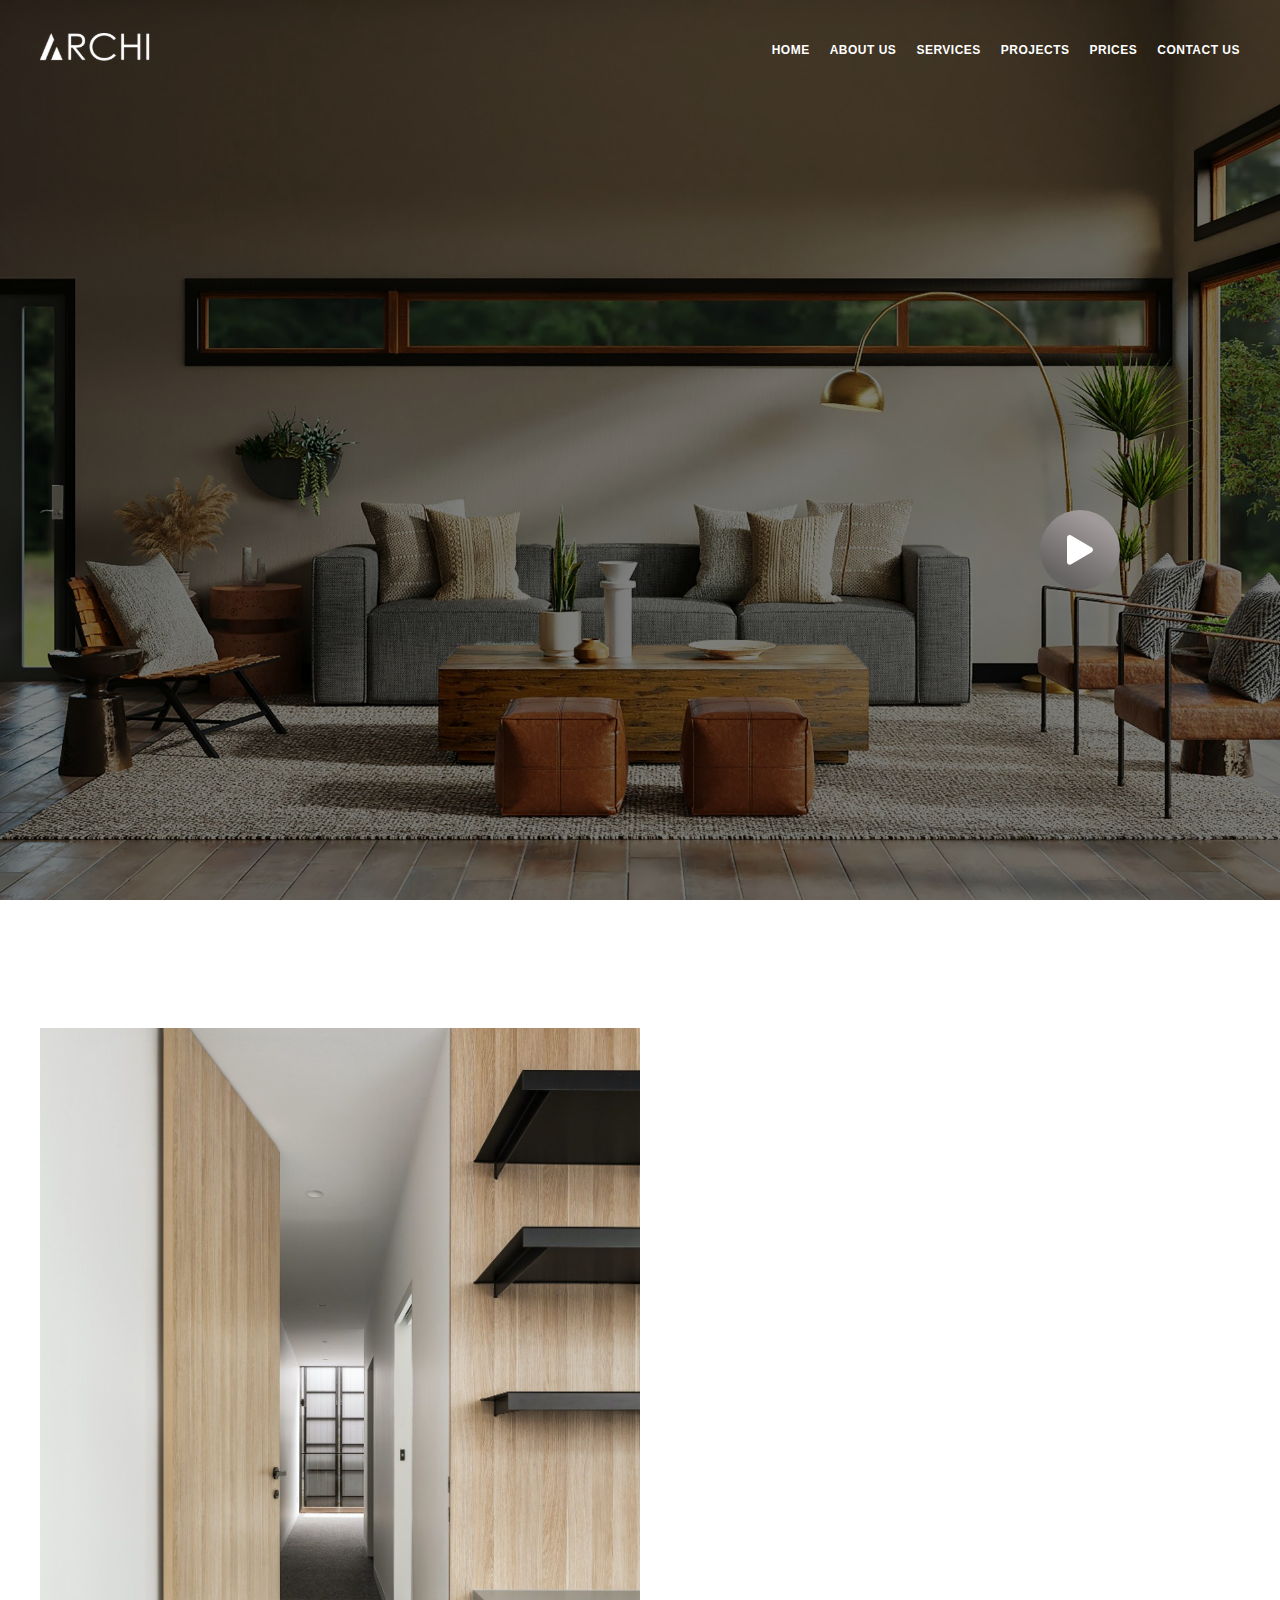
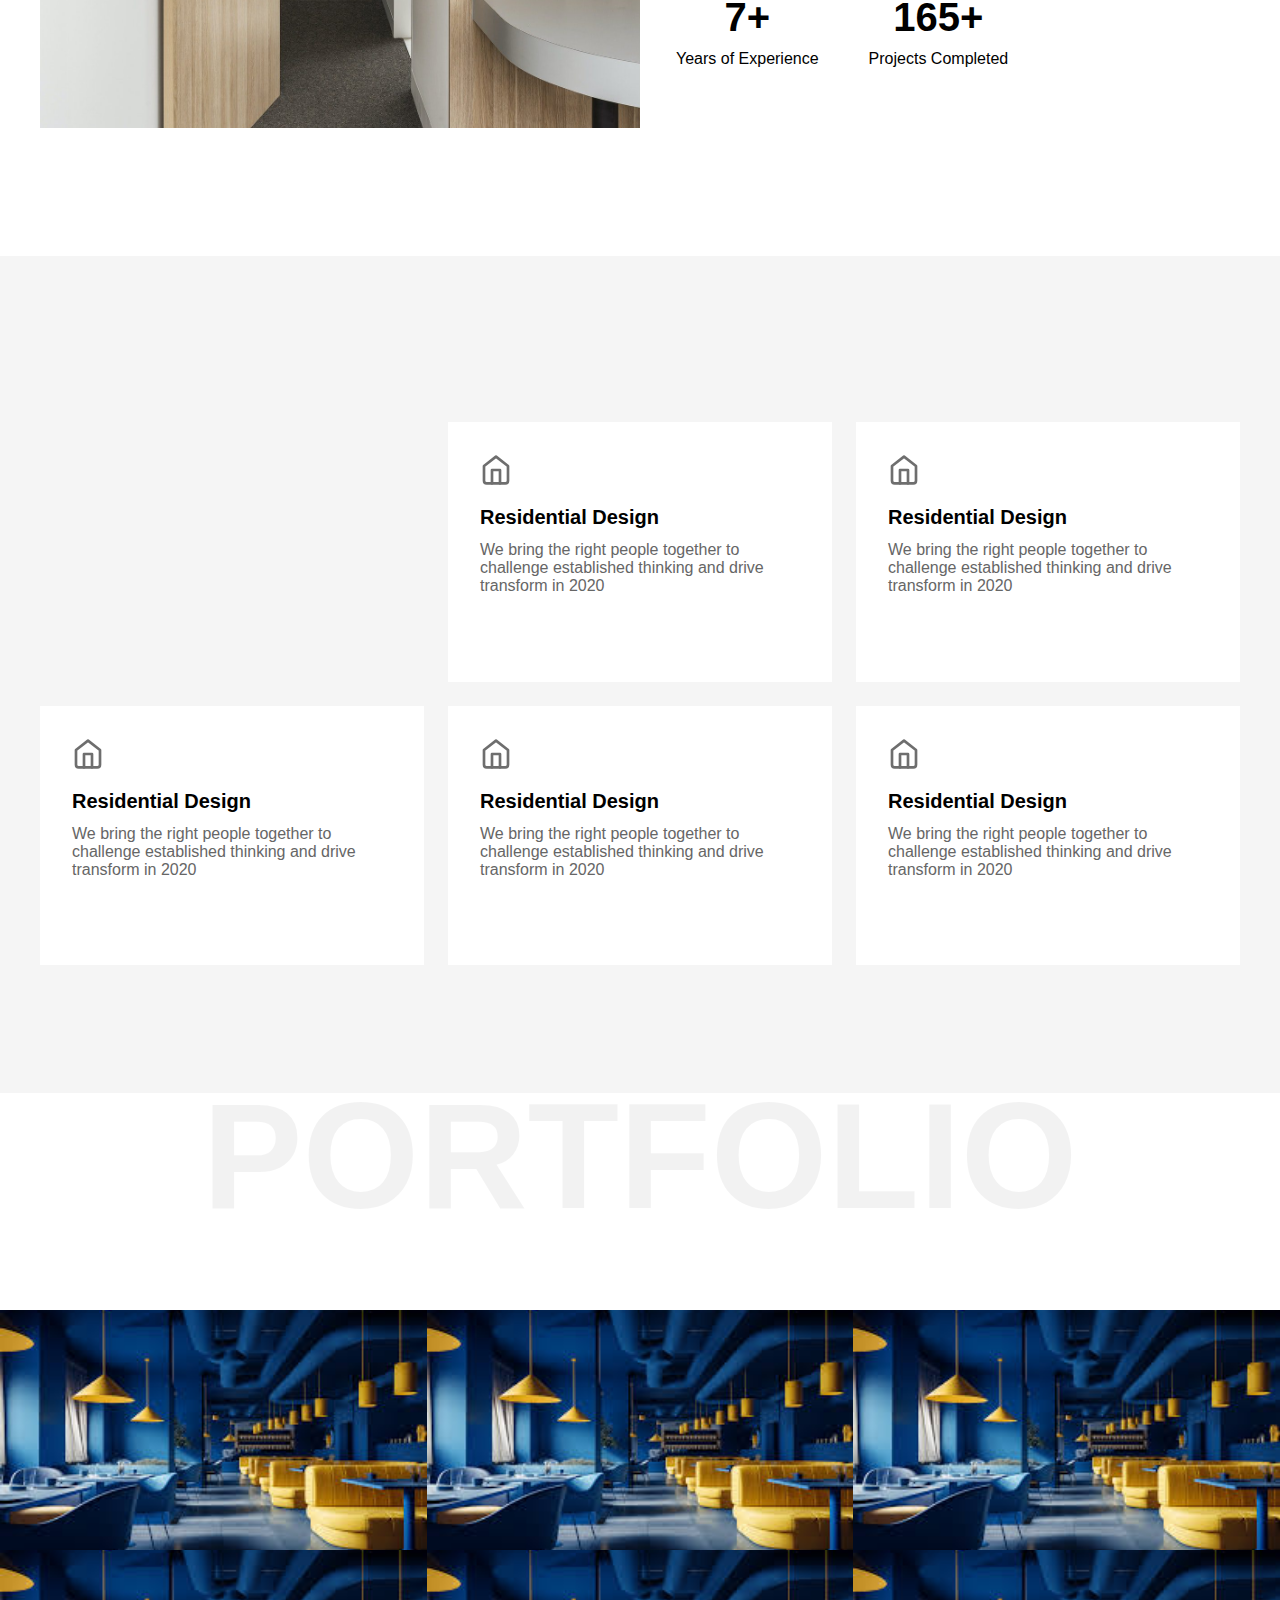
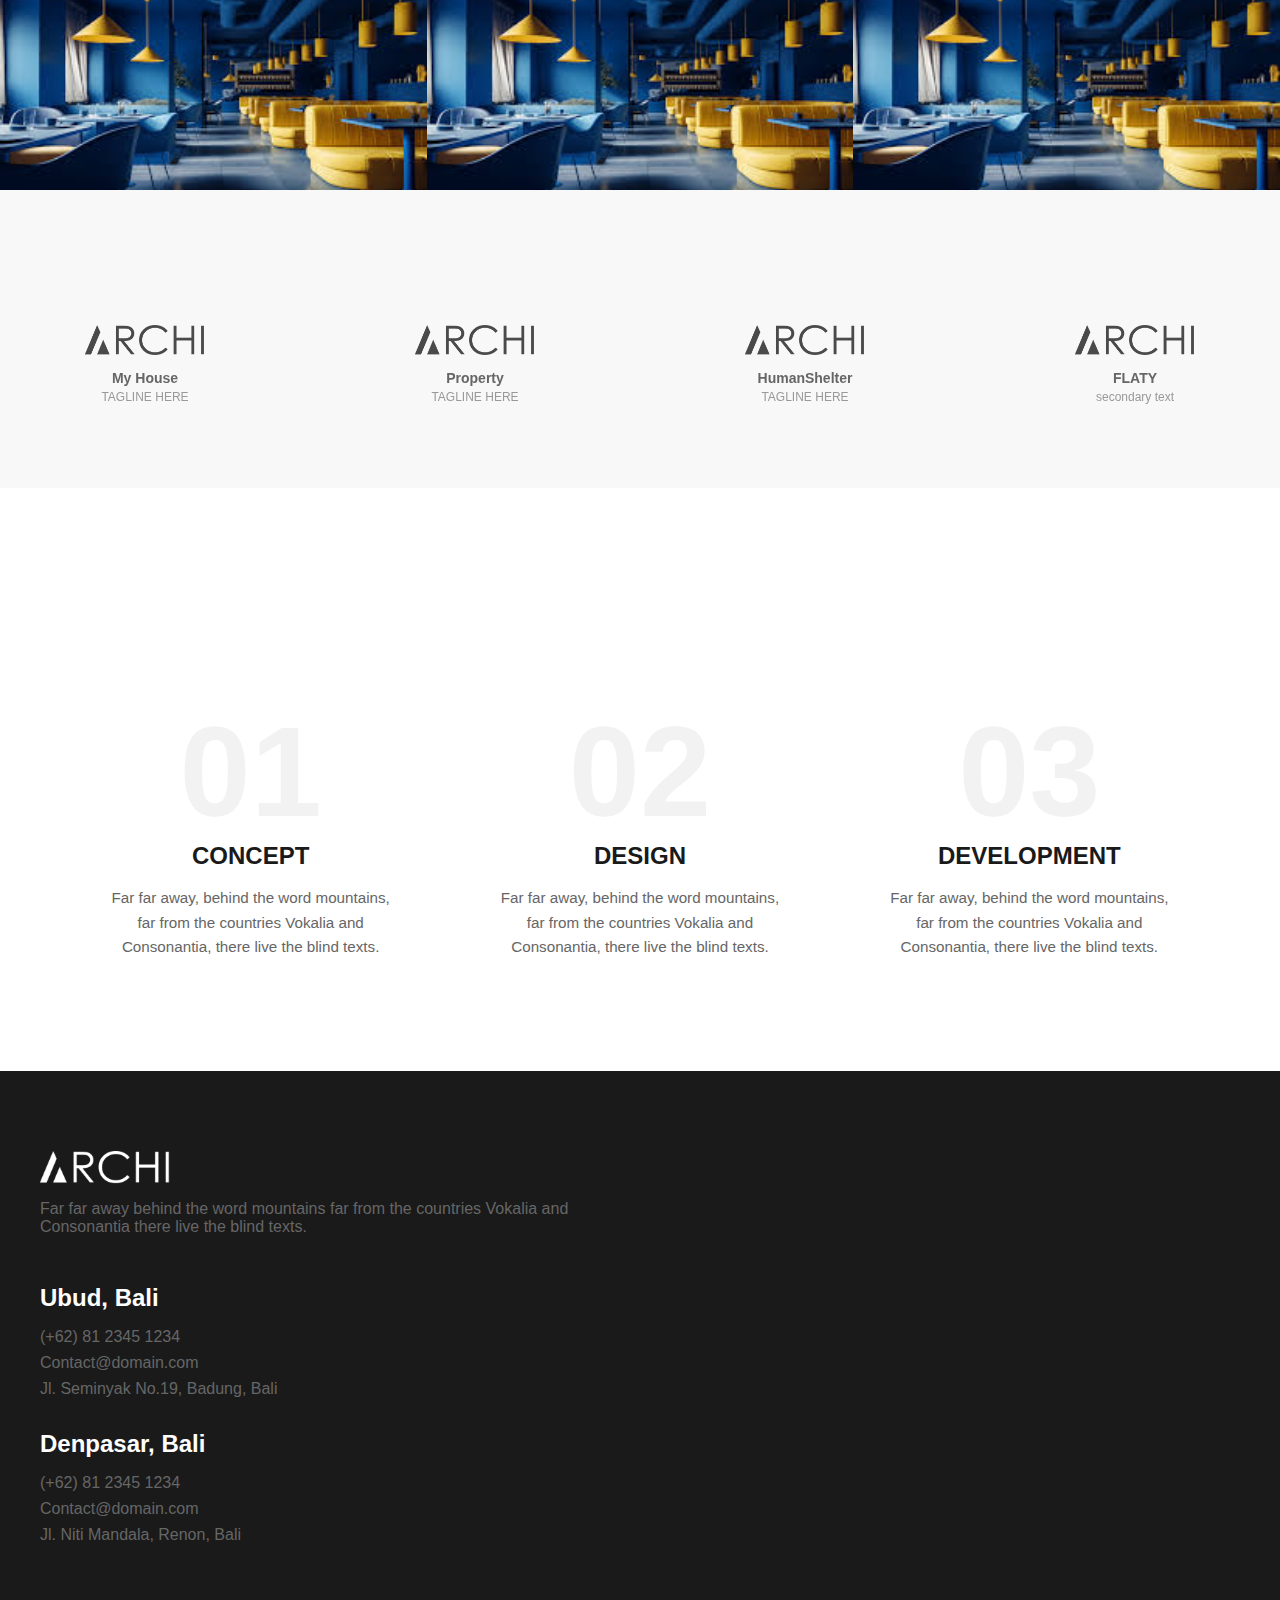
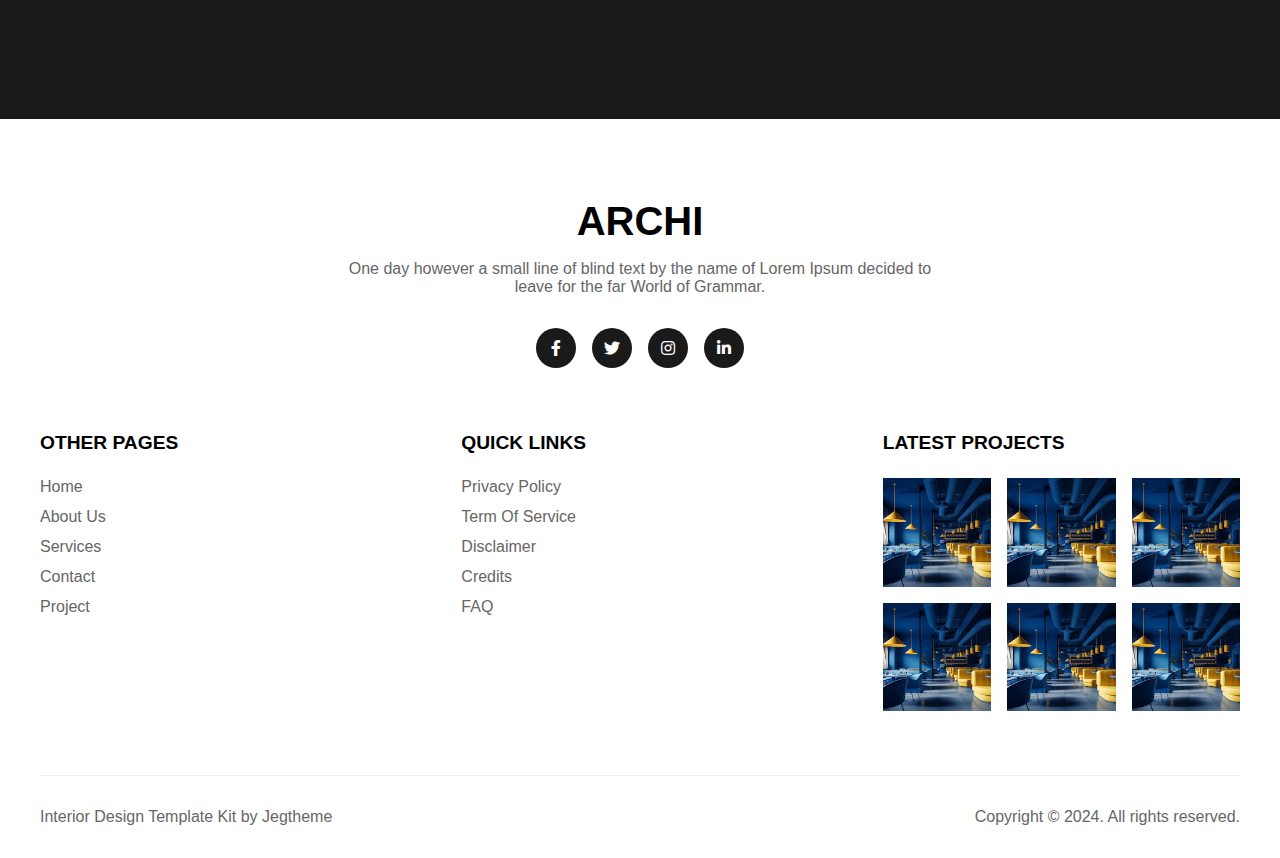
<file: index.html>
<!DOCTYPE html>
<html lang="en">

<head>
    <meta charset="UTF-8">
    <meta name="viewport" content="width=device-width, initial-scale=1.0">
    <link rel="stylesheet" href="https://cdnjs.cloudflare.com/ajax/libs/font-awesome/5.15.4/css/all.min.css">
    <script src="https://code.jquery.com/jquery-3.7.1.js"
        integrity="sha256-eKhayi8LEQwp4NKxN+CfCh+3qOVUtJn3QNZ0TciWLP4=" crossorigin="anonymous"></script>
    <link rel="stylesheet" href="https://cdn.jsdelivr.net/npm/swiper@11/swiper-bundle.min.css" />
    <script src="https://cdn.jsdelivr.net/npm/swiper@11/swiper-bundle.min.js"></script>
    <link rel="stylesheet" href="styles.css">
    <link rel="stylesheet" href="responsive.css">

    <title>Archi</title>
</head>

<body>
    <header>
        <div class="header">
            <div class="image-1">
                <div class="overlay-main"></div>
                <img src="a.jpg" alt="Slider Image 1" class="slider-image active">
                <img src="58.jpg" alt="Slider Image 2" class="slider-image">
                <img src="b.jpg" alt="Slider Image 3" class="slider-image">
            </div>
            <div class="container">
                <div class="header-hero">
                    <div class="header-box container">
                        <div class="logo-box">
                            <img src="archi-logo.svg" alt="">
                        </div>
                        <div class="menus">
                            <ul class="menu-box">
                                <li class="menu-item"><a href="index.html">HOME</a></li>
                                <li class="menu-item"><a href="about.html">ABOUT US</a></li>
                                <li class="menu-item"><a href="services.html">SERVICES</a></li>
                                <li class="menu-item"><a href="projects.html">PROJECTS</a></li>
                                <li class="menu-item"><a href="prices.html">PRICES</a></li>
                                <li class="menu-item"><a href="contact.html">CONTACT US</a></li>
                            </ul>
                        </div>
                        <div class="burger-menu">
                            <div class="burger-icon">
                                <span></span>
                                <span></span>
                                <span></span>
                            </div>
                        </div>
                    </div>

                    <div class="hero-container">
                        <div class="hero-text container">
                            <h1 class="animate-text">
                                Innovative ideas<br>
                                stylish designs
                            </h1>
                            <p class="animate-text">
                                Far far away, behind the word mountains, far from the countries Vokalia and Consonantia,
                                there live the blind texts.
                            </p>
                        </div>

                        <div class="hero-video-play-btn">
                            <button class="hero-play-button">
                                <svg viewBox="0 0 448 512" xmlns="http://www.w3.org/2000/svg" aria-hidden="true"
                                    width="26px">
                                    <path
                                        d="M424.4 214.7L72.4 6.6C43.8-10.3 0 6.1 0 47.9V464c0 37.5 40.7 60.1 72.4 41.3l352-208c31.4-18.5 31.5-64.1 0-82.6z"
                                        fill="currentColor"></path>
                                </svg>
                            </button>
                        </div>
                    </div>
                </div>
            </div>
        </div>

        <!-- Mobile Menu -->
        <div class="mobile-menu">
            <button class="close-btn">×</button>
            <div class="menu-title">ARCHI</div>
            <ul>
                <li><a href="">HOME</a></li>
                <li><a href="">ABOUT US</a></li>
                <li><a href="">SERVICES</a></li>
                <li>
                    <a href="">
                        PROJECTS

                    </a>
                </li>
                <li>
                    <a href="">
                        PAGES

                    </a>
                </li>
                <li>
                    <a href="">
                        CONTACT

                    </a>
                </li>
            </ul>
        </div>
        <div class="overlay"></div>
    </header>

    <section id="welcome-to-archi">
        <div class="welcome">
            <div class="welcome-box">
                <div class="welcome-main">
                    <div class="welcome-img">
                        <img src="img.jpg" alt="">
                    </div>

                    <div class="welcome-text" id="welcome-text">
                        <h4>/ Welcome to Inner</h4>
                        <h1>STYLISH DESIGNS, INNOVATIVE IDEAS</h1>
                        <p>Far far away, behind the word mountains, far from the countries Vokalia and Consonantia,
                            there live the blind texts. Separated they live in Bookmarksgrove right at the coast of the
                            Semantics, a large language ocean.</p>
                    </div>
                </div>

                <div class="welcome-numbers">
                    <div class="experience-number-left">
                        <span id="yearsExperience">0</span>
                        <p>Years of Experience</p>
                    </div>

                    <div class="experience-number-right">
                        <span id="projectsCompleted">0</span>
                        <p>Projects Completed</p>
                    </div>
                </div>
            </div>
        </div>
    </section>

    <section  class="services">
        <div class="container">
            <div class="services-grid">

                <div class="service-main-block" id="service-main-block">
                    <h3>Our Services</h3>
                    <p>
                        Far far away behind the word mountains far from the countries Vokalia and Consonantia there live
                        the blind texts.
                    </p>
                    <a class="service-view-all" href="#">VIEW ALL</a>
                </div>

                <div class="service-card">
                    <img class="service-img" src="58.jpg" alt="">
                    <div class="service-card-text">
                        <div class="icon">
                            <svg xmlns="http://www.w3.org/2000/svg" width="24" height="24" viewBox="0 0 24 24"
                                fill="none" stroke="currentColor" stroke-width="2" stroke-linecap="round"
                                stroke-linejoin="round">
                                <path d="m3 9 9-7 9 7v11a2 2 0 0 1-2 2H5a2 2 0 0 1-2-2z"></path>
                                <polyline points="9 22 9 12 15 12 15 22"></polyline>
                            </svg>
                        </div>
                        <h3>Residential Design</h3>
                        <p>We bring the right people together to challenge established thinking and drive transform in
                            2020</p>
                    </div>
                </div>
                <div class="service-card">
                    <img class="service-img" src="resim-urlunuz.jpg" alt="">
                    <div class="service-card-text">
                        <div class="icon">
                            <svg xmlns="http://www.w3.org/2000/svg" width="24" height="24" viewBox="0 0 24 24"
                                fill="none" stroke="currentColor" stroke-width="2" stroke-linecap="round"
                                stroke-linejoin="round">
                                <path d="m3 9 9-7 9 7v11a2 2 0 0 1-2 2H5a2 2 0 0 1-2-2z"></path>
                                <polyline points="9 22 9 12 15 12 15 22"></polyline>
                            </svg>
                        </div>
                        <h3>Residential Design</h3>
                        <p>We bring the right people together to challenge established thinking and drive transform in
                            2020</p>
                    </div>
                </div>
                <div class="service-card">
                    <img class="service-img" src="resim-urlunuz.jpg" alt="">
                    <div class="service-card-text">
                        <div class="icon">
                            <svg xmlns="http://www.w3.org/2000/svg" width="24" height="24" viewBox="0 0 24 24"
                                fill="none" stroke="currentColor" stroke-width="2" stroke-linecap="round"
                                stroke-linejoin="round">
                                <path d="m3 9 9-7 9 7v11a2 2 0 0 1-2 2H5a2 2 0 0 1-2-2z"></path>
                                <polyline points="9 22 9 12 15 12 15 22"></polyline>
                            </svg>
                        </div>
                        <h3>Residential Design</h3>
                        <p>We bring the right people together to challenge established thinking and drive transform in
                            2020</p>
                    </div>
                </div>
                <div class="service-card">
                    <img class="service-img" src="resim-urlunuz.jpg" alt="">
                    <div class="service-card-text">
                        <div class="icon">
                            <svg xmlns="http://www.w3.org/2000/svg" width="24" height="24" viewBox="0 0 24 24"
                                fill="none" stroke="currentColor" stroke-width="2" stroke-linecap="round"
                                stroke-linejoin="round">
                                <path d="m3 9 9-7 9 7v11a2 2 0 0 1-2 2H5a2 2 0 0 1-2-2z"></path>
                                <polyline points="9 22 9 12 15 12 15 22"></polyline>
                            </svg>
                        </div>
                        <h3>Residential Design</h3>
                        <p>We bring the right people together to challenge established thinking and drive transform in
                            2020</p>
                    </div>
                </div>
                <div class="service-card">
                    <img class="service-img" src="resim-urlunuz.jpg" alt="">
                    <div class="service-card-text">
                        <div class="icon">
                            <svg xmlns="http://www.w3.org/2000/svg" width="24" height="24" viewBox="0 0 24 24"
                                fill="none" stroke="currentColor" stroke-width="2" stroke-linecap="round"
                                stroke-linejoin="round">
                                <path d="m3 9 9-7 9 7v11a2 2 0 0 1-2 2H5a2 2 0 0 1-2-2z"></path>
                                <polyline points="9 22 9 12 15 12 15 22"></polyline>
                            </svg>
                        </div>
                        <h3>Residential Design</h3>
                        <p>We bring the right people together to challenge established thinking and drive transform in
                            2020</p>
                    </div>
                </div>

            </div>
        </div>
    </section>


    <section  id="portfolio-section">
        <div class="background-text">PORTFOLIO</div>
        <div class="content">
            <h2>LATEST PROJECTS</h2>
            <p>Far far away behind the word mountains far from the countries Vokalia and Consonantia there live the
                blind texts.</p>
        </div>

        <div class="portfolio-grid">
            <a href="#" class="portfolio-link">
                <div class="portfolio-item">
                    <img src="resim-urlunuz.jpg" alt="Modern Living Room" class="portfolio-image">
                    <div class="portfolio-overlay">
                        <h3 class="portfolio-title">RESIDENTIAL DESIGN</h3>
                        <p class="portfolio-description">Interior Design</p>
                    </div>
                </div>
            </a>
    
            <a href="#" class="portfolio-link">
                <div class="portfolio-item">
                    <img src="resim-urlunuz.jpg" alt="Corporate Office" class="portfolio-image">
                    <div class="portfolio-overlay">
                        <h3 class="portfolio-title">CORPORATE DESIGN</h3>
                        <p class="portfolio-description">Office Interior</p>
                    </div>
                </div>
            </a>
    
            <a href="#" class="portfolio-link">
                <div class="portfolio-item">
                    <img src="resim-urlunuz.jpg" alt="Modern Kitchen" class="portfolio-image">
                    <div class="portfolio-overlay">
                        <h3 class="portfolio-title">KITCHEN DESIGN</h3>
                        <p class="portfolio-description">Interior Design</p>
                    </div>
                </div>
            </a>
    
            <a href="#" class="portfolio-link">
                <div class="portfolio-item">
                    <img src="resim-urlunuz.jpg" alt="Restaurant Interior" class="portfolio-image">
                    <div class="portfolio-overlay">
                        <h3 class="portfolio-title">RESTAURANT DESIGN</h3>
                        <p class="portfolio-description">Commercial Interior</p>
                    </div>
                </div>
            </a>
    
            <a href="#" class="portfolio-link">
                <div class="portfolio-item">
                    <img src="resim-urlunuz.jpg" alt="Dining Area" class="portfolio-image">
                    <div class="portfolio-overlay">
                        <h3 class="portfolio-title">DINING ROOM</h3>
                        <p class="portfolio-description">Interior Design</p>
                    </div>
                </div>
            </a>
    
            <a href="#" class="portfolio-link">
                <div class="portfolio-item">
                    <img src="resim-urlunuz.jpg" alt="Restaurant Seating" class="portfolio-image">
                    <div class="portfolio-overlay">
                        <h3 class="portfolio-title">CAFE DESIGN</h3>
                        <p class="portfolio-description">Commercial Interior</p>
                    </div>
                </div>
            </a>
        </div>
    </section>

    <section  class="partners-section">
        <div class="swiper-container">
            <div class="swiper-wrapper">
                <div class="swiper-slide">
                    <div class="partner-logo">
                        <img src="loggo.png" alt="My House">
                    </div>
                    <div class="partner-title">My House</div>
                    <div class="partner-tagline">TAGLINE HERE</div>
                </div>
                <div class="swiper-slide">
                    <div class="partner-logo">
                        <img src="loggo.png" alt="Property">
                    </div>
                    <div class="partner-title">Property</div>
                    <div class="partner-tagline">TAGLINE HERE</div>
                </div>
                <div class="swiper-slide">
                    <div class="partner-logo">
                        <img src="loggo.png" alt="HumanShelter">
                    </div>
                    <div class="partner-title">HumanShelter</div>
                    <div class="partner-tagline">TAGLINE HERE</div>
                </div>
                <div class="swiper-slide">
                    <div class="partner-logo">
                        <img src="loggo.png" alt="FLATY">
                    </div>
                    <div class="partner-title">FLATY</div>
                    <div class="partner-tagline">secondary text</div>
                </div>
                <div class="swiper-slide">
                    <div class="partner-logo">
                        <img src="loggo.png" alt="FLATY">
                    </div>
                    <div class="partner-title">FLATY</div>
                    <div class="partner-tagline">secondary text</div>
                </div>
                <div class="swiper-slide">
                    <div class="partner-logo">
                        <img src="loggo.png" alt="FLATY">
                    </div>
                    <div class="partner-title">FLATY</div>
                    <div class="partner-tagline">secondary text</div>
                </div>
                <div class="swiper-slide">
                    <div class="partner-logo">
                        <img src="loggo.png" alt="FLATY">
                    </div>
                    <div class="partner-title">FLATY</div>
                    <div class="partner-tagline">secondary text</div>
                </div>
            </div>
        </div>
    </section>

    <section  class="how-we-work">
        <div class="work-text" id="work-text">
            <h2 class="section-title">HOW WE WORK</h2>
            <p class="section-subtitle">
                Far far away behind the word mountains far from the countries Vokalia and Consonantia there live the
                blind texts.
            </p>
        </div>

        <div class="steps-container">
            <div class="step">
                <div class="step-number">01</div>
                <h3 class="step-title">CONCEPT</h3>
                <p class="step-description">
                    Far far away, behind the word mountains, far from the countries Vokalia and Consonantia, there live
                    the blind texts.
                </p>
            </div>

            <div class="step">
                <div class="step-number">02</div>
                <h3 class="step-title">DESIGN</h3>
                <p class="step-description">
                    Far far away, behind the word mountains, far from the countries Vokalia and Consonantia, there live
                    the blind texts.
                </p>
            </div>

            <div class="step">
                <div class="step-number">03</div>
                <h3 class="step-title">DEVELOPMENT</h3>
                <p class="step-description">
                    Far far away, behind the word mountains, far from the countries Vokalia and Consonantia, there live
                    the blind texts.
                </p>
            </div>
        </div>
    </section>


    <section  class="contact-section">
        <div class="contact-container">
            <div class="contact-info">
                <div class="footer-img">
                    <img src="archi-logo.svg" alt="">
                </div>
                <p>Far far away behind the word mountains far from the countries Vokalia and Consonantia there live the
                    blind texts.</p>

                <div class="location">
                    <h3>Ubud, Bali</h3>
                    <a href="tel:+6281234512234" class="contact-detail">
                        (+62) 81 2345 1234
                    </a>
                    <a href="mailto:Contact@domain.com" class="contact-detail">
                        Contact@domain.com
                    </a>
                    <div class="contact-detail">
                        Jl. Seminyak No.19, Badung, Bali
                    </div>
                </div>

                <div class="location">
                    <h3>Denpasar, Bali</h3>
                    <a href="tel:+6281234512234" class="contact-detail">
                        (+62) 81 2345 1234
                    </a>
                    <a href="mailto:Contact@domain.com" class="contact-detail">
                        Contact@domain.com
                    </a>
                    <div class="contact-detail">
                        Jl. Niti Mandala, Renon, Bali
                    </div>
                </div>
            </div>

            <form class="contact-form" id="contact-form">
                <div class="form-group">
                    <input type="text" class="form-control" placeholder="Your Name" required>
                </div>
                <div class="form-group">
                    <input type="email" class="form-control" placeholder="Your Email" required>
                </div>
                <div class="form-group">
                    <input type="text" class="form-control" placeholder="Your Subject" required>
                </div>
                <div class="form-group">
                    <textarea class="form-control" placeholder="Your Message" required></textarea>
                </div>
                <button type="submit" class="submit-btn">SEND MESSAGE</button>
            </form>
        </div>
    </section>


    <footer  class="footer">
        <div class="footer-top">
            <h2 class="footer-title">ARCHI</h2>
            <p class="footer-description">
                One day however a small line of blind text by the name of Lorem Ipsum decided to leave for the far World
                of Grammar.
            </p>
            <div class="social-links">
                <a href="#" class="social-link" aria-label="Facebook">
                    <i class="fab fa-facebook-f"></i>
                </a>
                <a href="#" class="social-link" aria-label="Twitter">
                    <i class="fab fa-twitter"></i>
                </a>
                <a href="#" class="social-link" aria-label="Instagram">
                    <i class="fab fa-instagram"></i>
                </a>
                <a href="#" class="social-link" aria-label="LinkedIn">
                    <i class="fab fa-linkedin-in"></i>
                </a>
            </div>
        </div>

        <div class="footer-content">
            <div class="footer-section">
                <h3>OTHER PAGES</h3>
                <ul class="footer-links">
                    <li><a href="#">Home</a></li>
                    <li><a href="#">About Us</a></li>
                    <li><a href="#">Services</a></li>
                    <li><a href="#">Contact</a></li>
                    <li><a href="#">Project</a></li>
                </ul>
            </div>

            <div class="footer-section">
                <h3>QUICK LINKS</h3>
                <ul class="footer-links">
                    <li><a href="#">Privacy Policy</a></li>
                    <li><a href="#">Term Of Service</a></li>
                    <li><a href="#">Disclaimer</a></li>
                    <li><a href="#">Credits</a></li>
                    <li><a href="#">FAQ</a></li>
                </ul>
            </div>

            <div class="footer-section">
                <h3>LATEST PROJECTS</h3>
                <div class="projects-grid">
                    <a href="#" class="project-item">
                        <img src="resim-urlunuz.jpg" alt="Interior Project 1">
                    </a>
                    <a href="#" class="project-item">
                        <img src="resim-urlunuz.jpg" alt="Interior Project 2">
                    </a>
                    <a href="#" class="project-item">
                        <img src="resim-urlunuz.jpg" alt="Interior Project 3">
                    </a>
                    <a href="#" class="project-item">
                        <img src="resim-urlunuz.jpg" alt="Interior Project 4">
                    </a>
                    <a href="#" class="project-item">
                        <img src="resim-urlunuz.jpg" alt="Interior Project 5">
                    </a>
                    <a href="#" class="project-item">
                        <img src="resim-urlunuz.jpg" alt="Interior Project 6">
                    </a>
                </div>
            </div>
        </div>

        <div class="footer-bottom">
            <p>Interior Design Template Kit by Jegtheme</p>
            <p>Copyright © 2024. All rights reserved.</p>
        </div>
    </footer>

    <script src="scripts.js"></script>
</body>

</html>
</file>
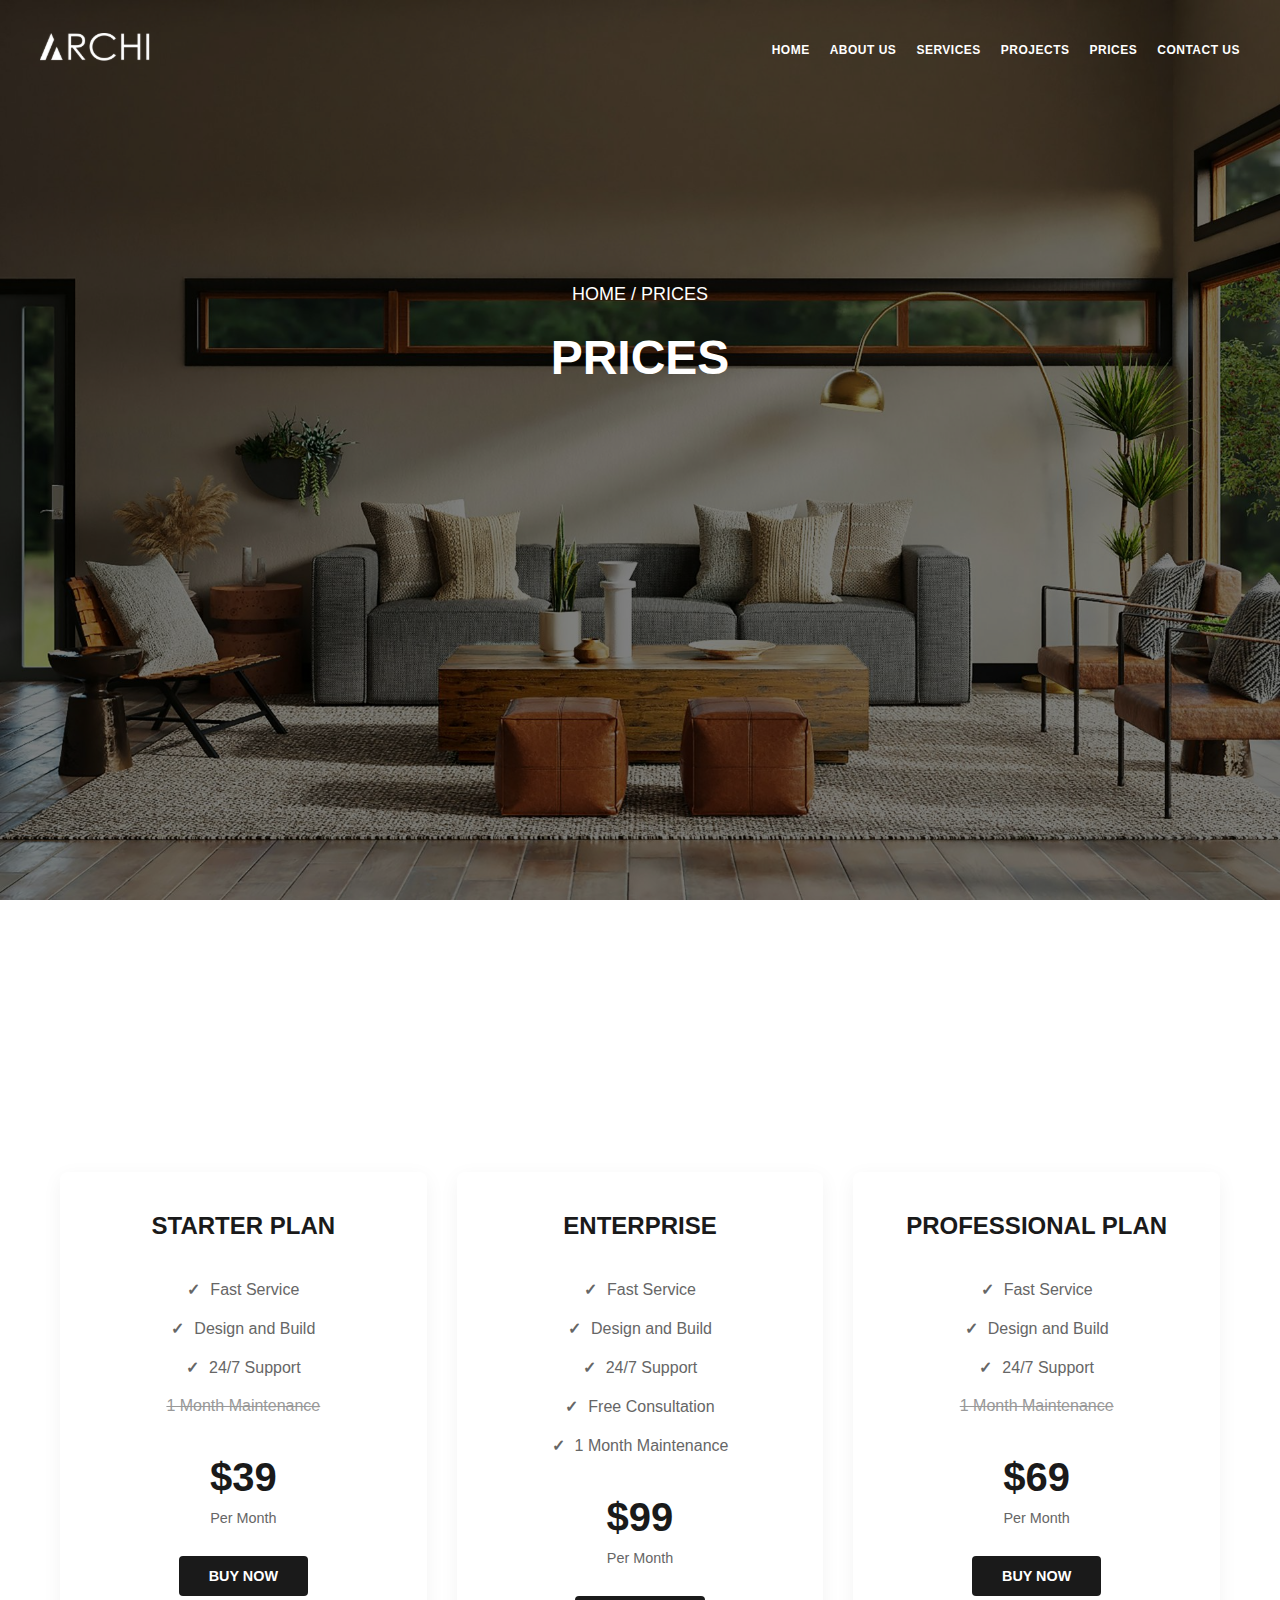
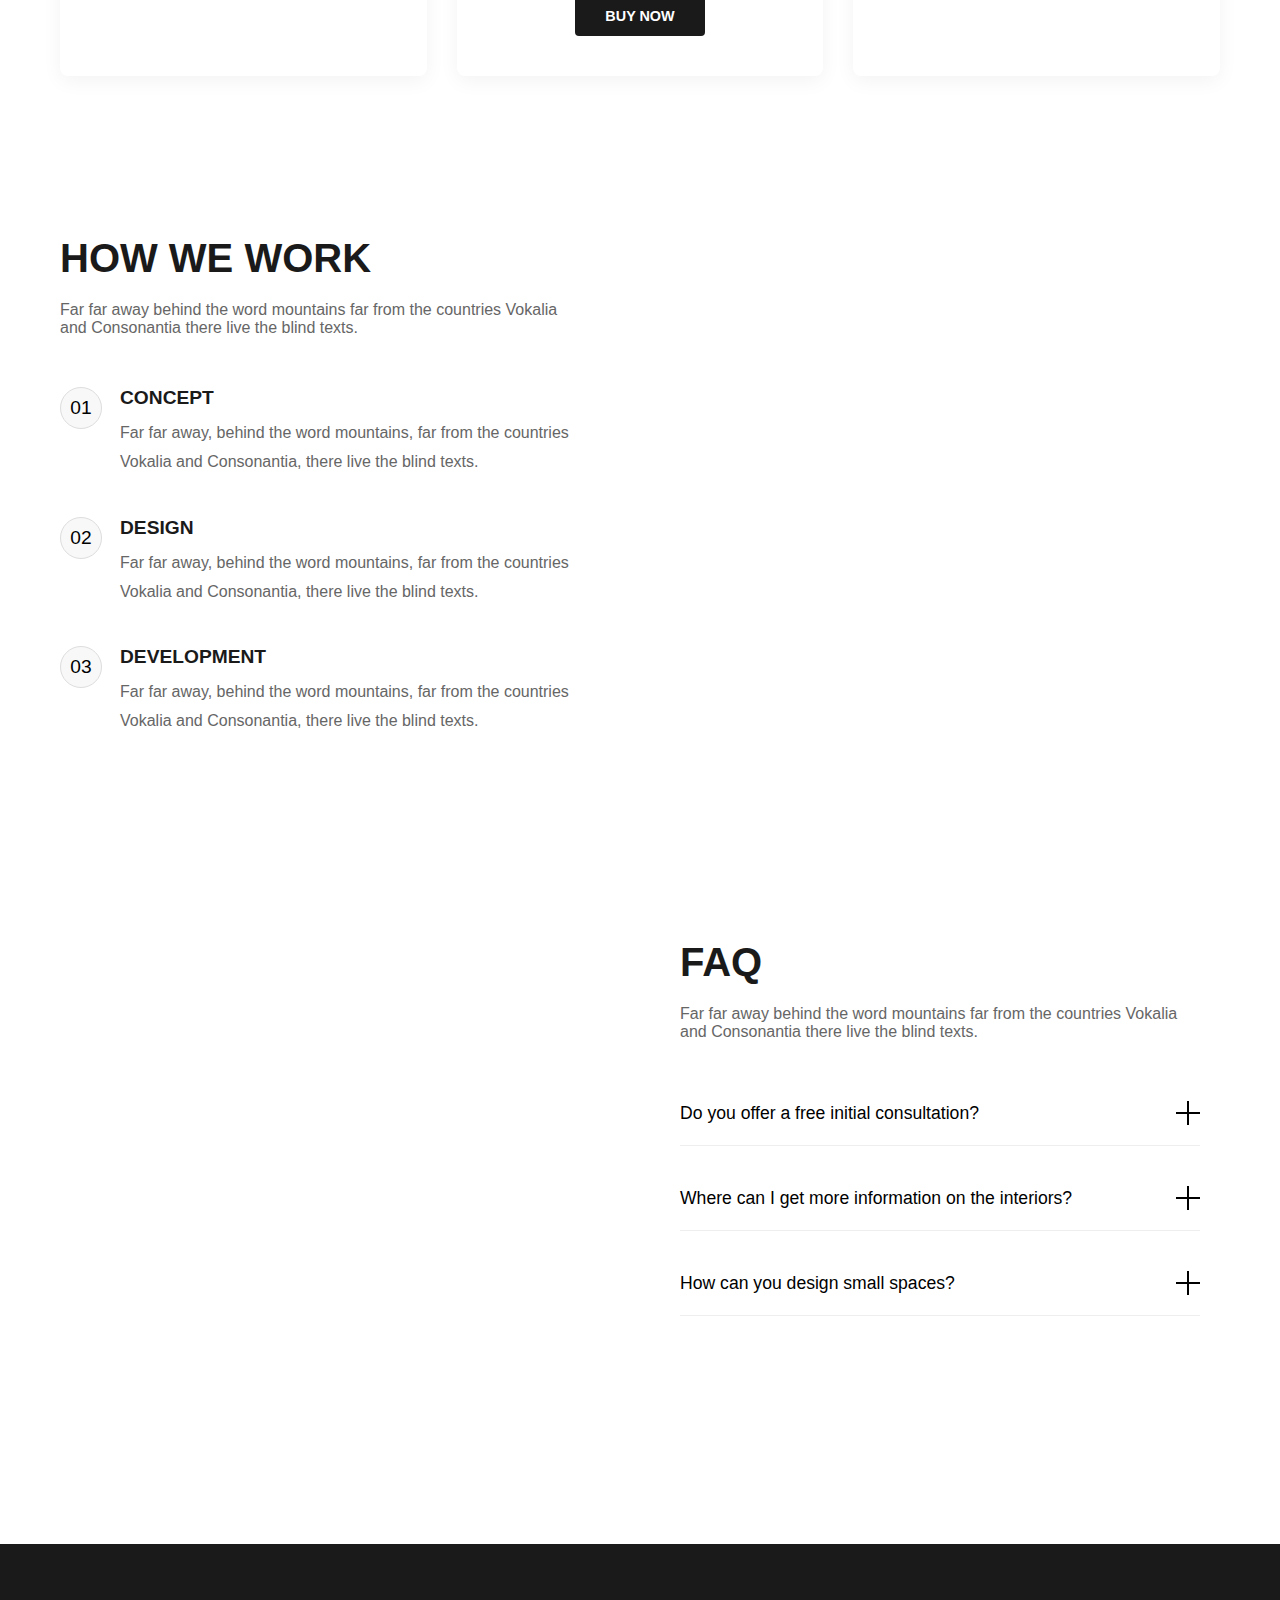
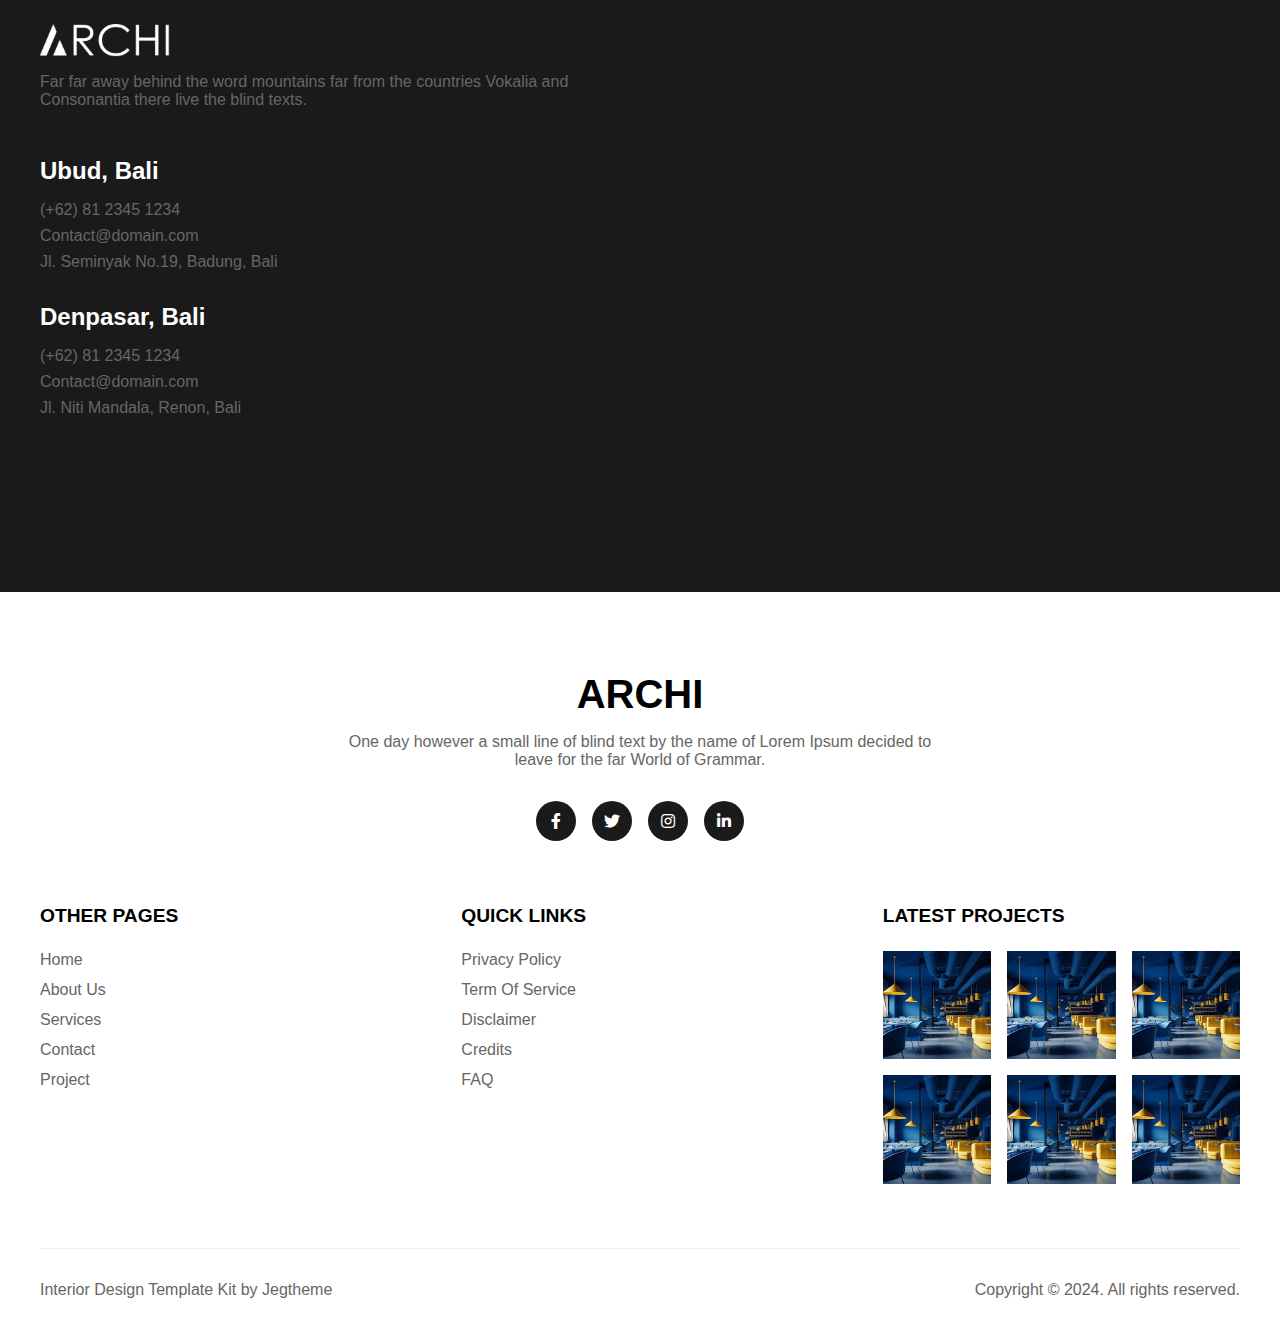
<file: prices.html>
<!DOCTYPE html>
<html lang="en">

<head>
    <meta charset="UTF-8">
    <meta name="viewport" content="width=device-width, initial-scale=1.0">
    <link rel="stylesheet" href="https://cdnjs.cloudflare.com/ajax/libs/font-awesome/5.15.4/css/all.min.css">
    <script src="https://code.jquery.com/jquery-3.7.1.js"
        integrity="sha256-eKhayi8LEQwp4NKxN+CfCh+3qOVUtJn3QNZ0TciWLP4=" crossorigin="anonymous"></script>
    <link rel="stylesheet" href="https://cdn.jsdelivr.net/npm/swiper@11/swiper-bundle.min.css" />
    <script src="https://cdn.jsdelivr.net/npm/swiper@11/swiper-bundle.min.js"></script>
    <link rel="stylesheet" href="prices.css">
    <link rel="stylesheet" href="responsive.css">

    <title>Archi</title>
</head>

<body>
    <header>
        <div class="header">
            <div class="overlay-main"></div>

            <div class="image-1">
                <img src="a.jpg" alt="Slider Image 1" class="slider-image active">
            </div>
            <div class="container">
                <div class="header-hero">
                    <div class="header-box container">
                        <div class="logo-box">
                            <img src="archi-logo.svg" alt="">
                        </div>
                        <div class="menus">
                            <ul class="menu-box">
                                <li class="menu-item"><a href="index.html">HOME</a></li>
                                <li class="menu-item"><a href="about.html">ABOUT US</a></li>
                                <li class="menu-item"><a href="services.html">SERVICES</a></li>
                                <li class="menu-item"><a href="projects.html">PROJECTS</a></li>
                                <li class="menu-item"><a href="prices.html">PRICES</a></li>
                                <li class="menu-item"><a href="contact.html">CONTACT US</a></li>
                            </ul>
                        </div>
                        <div class="burger-menu">
                            <div class="burger-icon">
                                <span></span>
                                <span></span>
                                <span></span>
                            </div>
                        </div>
                    </div>

                    <div class="hero-container">
                        <div class="hero-text container">
                            <p class="animate-text">
                                HOME / PRICES
                            </p>
                            <h1 class="animate-text">
                                PRICES
                            </h1>
                        </div>

                    </div>
                </div>
            </div>
        </div>

        <!-- Mobile Menu -->
        <div class="mobile-menu">
            <button class="close-btn">×</button>
            <div class="menu-title">ARCHI</div>
            <ul>
                <li><a href="">HOME</a></li>
                <li><a href="">ABOUT US</a></li>
                <li><a href="">SERVICES</a></li>
                <li>
                    <a href="">
                        PROJECTS

                    </a>
                </li>
                <li>
                    <a href="">
                        PAGES

                    </a>
                </li>
                <li>
                    <a href="">
                        CONTACT

                    </a>
                </li>
            </ul>
        </div>
        <div class="overlay"></div>
    </header>

    <section class="pricing-section">
        <div class="pricing-header">
            <div class="pricing-subtitle">/ PRICING</div>
            <h2 class="pricing-title">CHOOSE YOUR PLAN</h2>
            <p class="pricing-description">
                Far far away, behind the word mountains, far from the countries Vokalia and Consonantia, there live the
                blind texts.
            </p>
        </div>

        <div class="pricing-plans">
            <div class="plan">
                <h3 class="plan-title">STARTER PLAN</h3>
                <ul class="features">
                    <li class="feature included">Fast Service</li>
                    <li class="feature included">Design and Build</li>
                    <li class="feature included">24/7 Support</li>
                    <li class="feature not-included">1 Month Maintenance</li>
                </ul>
                <div class="price">$39</div>
                <span class="price-period">Per Month</span>
                <button class="buy-button">Buy Now</button>
            </div>

            <div class="plan">
                <h3 class="plan-title">ENTERPRISE</h3>
                <ul class="features">
                    <li class="feature included">Fast Service</li>
                    <li class="feature included">Design and Build</li>
                    <li class="feature included">24/7 Support</li>
                    <li class="feature included">Free Consultation</li>
                    <li class="feature included">1 Month Maintenance</li>
                </ul>
                <div class="price">$99</div>
                <span class="price-period">Per Month</span>
                <button class="buy-button">Buy Now</button>
            </div>

            <div class="plan">
                <h3 class="plan-title">PROFESSIONAL PLAN</h3>
                <ul class="features">
                    <li class="feature included">Fast Service</li>
                    <li class="feature included">Design and Build</li>
                    <li class="feature included">24/7 Support</li>
                    <li class="feature not-included">1 Month Maintenance</li>
                </ul>
                <div class="price">$69</div>
                <span class="price-period">Per Month</span>
                <button class="buy-button">Buy Now</button>
            </div>
        </div>
    </section>

    <section class="how-we-work">
        <div class="content">
            <h2 class="section-title">HOW WE WORK</h2>
            <p class="section-description">
                Far far away behind the word mountains far from the countries Vokalia and Consonantia there live the
                blind texts.
            </p>

            <div class="work-steps">
                <div class="step">
                    <h3>Concept</h3>
                    <p>Far far away, behind the word mountains, far from the countries Vokalia and Consonantia, there
                        live the blind texts.</p>
                </div>

                <div class="step">
                    <h3>Design</h3>
                    <p>Far far away, behind the word mountains, far from the countries Vokalia and Consonantia, there
                        live the blind texts.</p>
                </div>

                <div class="step">
                    <h3>Development</h3>
                    <p>Far far away, behind the word mountains, far from the countries Vokalia and Consonantia, there
                        live the blind texts.</p>
                </div>
            </div>
        </div>

        <div class="image-container">
            <img src="58.jpg" alt="Modern Staircase Design">
        </div>
    </section>

    <section class="faq-section">
        <div class="faq-image">
            <img src="58.jpg" alt="Modern Interior Design">
        </div>

        <div class="faq-content">
            <h2 class="faq-title">FAQ</h2>
            <p class="faq-description">
                Far far away behind the word mountains far from the countries Vokalia and Consonantia there live the
                blind texts.
            </p>

            <div class="accordion">
                <div class="accordion-item">
                    <div class="accordion-header">
                        <h3 class="accordion-title">Do you offer a free initial consultation?</h3>
                        <div class="accordion-icon"></div>
                    </div>
                    <div class="accordion-content">
                        <p>Far far away, behind the word mountains, far from the countries Vokalia and Consonantia,
                            there live the blind texts.</p>
                    </div>
                </div>

                <div class="accordion-item">
                    <div class="accordion-header">
                        <h3 class="accordion-title">Where can I get more information on the interiors?</h3>
                        <div class="accordion-icon"></div>
                    </div>
                    <div class="accordion-content">
                        <p>Far far away, behind the word mountains, far from the countries Vokalia and Consonantia,
                            there live the blind texts.</p>
                    </div>
                </div>

                <div class="accordion-item">
                    <div class="accordion-header">
                        <h3 class="accordion-title">How can you design small spaces?</h3>
                        <div class="accordion-icon"></div>
                    </div>
                    <div class="accordion-content">
                        <p>Far far away, behind the word mountains, far from the countries Vokalia and Consonantia,
                            there live the blind texts.</p>
                    </div>
                </div>
            </div>
        </div>
    </section>

    <section class="contact-section">
        <div class="contact-container">
            <div class="contact-info">
                <div class="footer-img">
                    <img src="archi-logo.svg" alt="">
                </div>
                <p>Far far away behind the word mountains far from the countries Vokalia and Consonantia there live the
                    blind texts.</p>

                <div class="location">
                    <h3>Ubud, Bali</h3>
                    <a href="tel:+6281234512234" class="contact-detail">
                        (+62) 81 2345 1234
                    </a>
                    <a href="mailto:Contact@domain.com" class="contact-detail">
                        Contact@domain.com
                    </a>
                    <div class="contact-detail">
                        Jl. Seminyak No.19, Badung, Bali
                    </div>
                </div>

                <div class="location">
                    <h3>Denpasar, Bali</h3>
                    <a href="tel:+6281234512234" class="contact-detail">
                        (+62) 81 2345 1234
                    </a>
                    <a href="mailto:Contact@domain.com" class="contact-detail">
                        Contact@domain.com
                    </a>
                    <div class="contact-detail">
                        Jl. Niti Mandala, Renon, Bali
                    </div>
                </div>
            </div>

            <form class="contact-form" id="contact-form">
                <div class="form-group">
                    <input type="text" class="form-control" placeholder="Your Name" required>
                </div>
                <div class="form-group">
                    <input type="email" class="form-control" placeholder="Your Email" required>
                </div>
                <div class="form-group">
                    <input type="text" class="form-control" placeholder="Your Subject" required>
                </div>
                <div class="form-group">
                    <textarea class="form-control" placeholder="Your Message" required></textarea>
                </div>
                <button type="submit" class="submit-btn">SEND MESSAGE</button>
            </form>
        </div>
    </section>

    <footer class="footer">
        <div class="footer-top">
            <h2 class="footer-title">ARCHI</h2>
            <p class="footer-description">
                One day however a small line of blind text by the name of Lorem Ipsum decided to leave for the far World
                of Grammar.
            </p>
            <div class="social-links">
                <a href="#" class="social-link" aria-label="Facebook">
                    <i class="fab fa-facebook-f"></i>
                </a>
                <a href="#" class="social-link" aria-label="Twitter">
                    <i class="fab fa-twitter"></i>
                </a>
                <a href="#" class="social-link" aria-label="Instagram">
                    <i class="fab fa-instagram"></i>
                </a>
                <a href="#" class="social-link" aria-label="LinkedIn">
                    <i class="fab fa-linkedin-in"></i>
                </a>
            </div>
        </div>

        <div class="footer-content">
            <div class="footer-section">
                <h3>OTHER PAGES</h3>
                <ul class="footer-links">
                    <li><a href="#">Home</a></li>
                    <li><a href="#">About Us</a></li>
                    <li><a href="#">Services</a></li>
                    <li><a href="#">Contact</a></li>
                    <li><a href="#">Project</a></li>
                </ul>
            </div>

            <div class="footer-section">
                <h3>QUICK LINKS</h3>
                <ul class="footer-links">
                    <li><a href="#">Privacy Policy</a></li>
                    <li><a href="#">Term Of Service</a></li>
                    <li><a href="#">Disclaimer</a></li>
                    <li><a href="#">Credits</a></li>
                    <li><a href="#">FAQ</a></li>
                </ul>
            </div>

            <div class="footer-section">
                <h3>LATEST PROJECTS</h3>
                <div class="projects-grid">
                    <a href="#" class="project-item">
                        <img src="resim-urlunuz.jpg" alt="Interior Project 1">
                    </a>
                    <a href="#" class="project-item">
                        <img src="resim-urlunuz.jpg" alt="Interior Project 2">
                    </a>
                    <a href="#" class="project-item">
                        <img src="resim-urlunuz.jpg" alt="Interior Project 3">
                    </a>
                    <a href="#" class="project-item">
                        <img src="resim-urlunuz.jpg" alt="Interior Project 4">
                    </a>
                    <a href="#" class="project-item">
                        <img src="resim-urlunuz.jpg" alt="Interior Project 5">
                    </a>
                    <a href="#" class="project-item">
                        <img src="resim-urlunuz.jpg" alt="Interior Project 6">
                    </a>
                </div>
            </div>
        </div>

        <div class="footer-bottom">
            <p>Interior Design Template Kit by Jegtheme</p>
            <p>Copyright © 2024. All rights reserved.</p>
        </div>
    </footer>

    <script src="prices.js"></script>
</body>

</html>
</file>
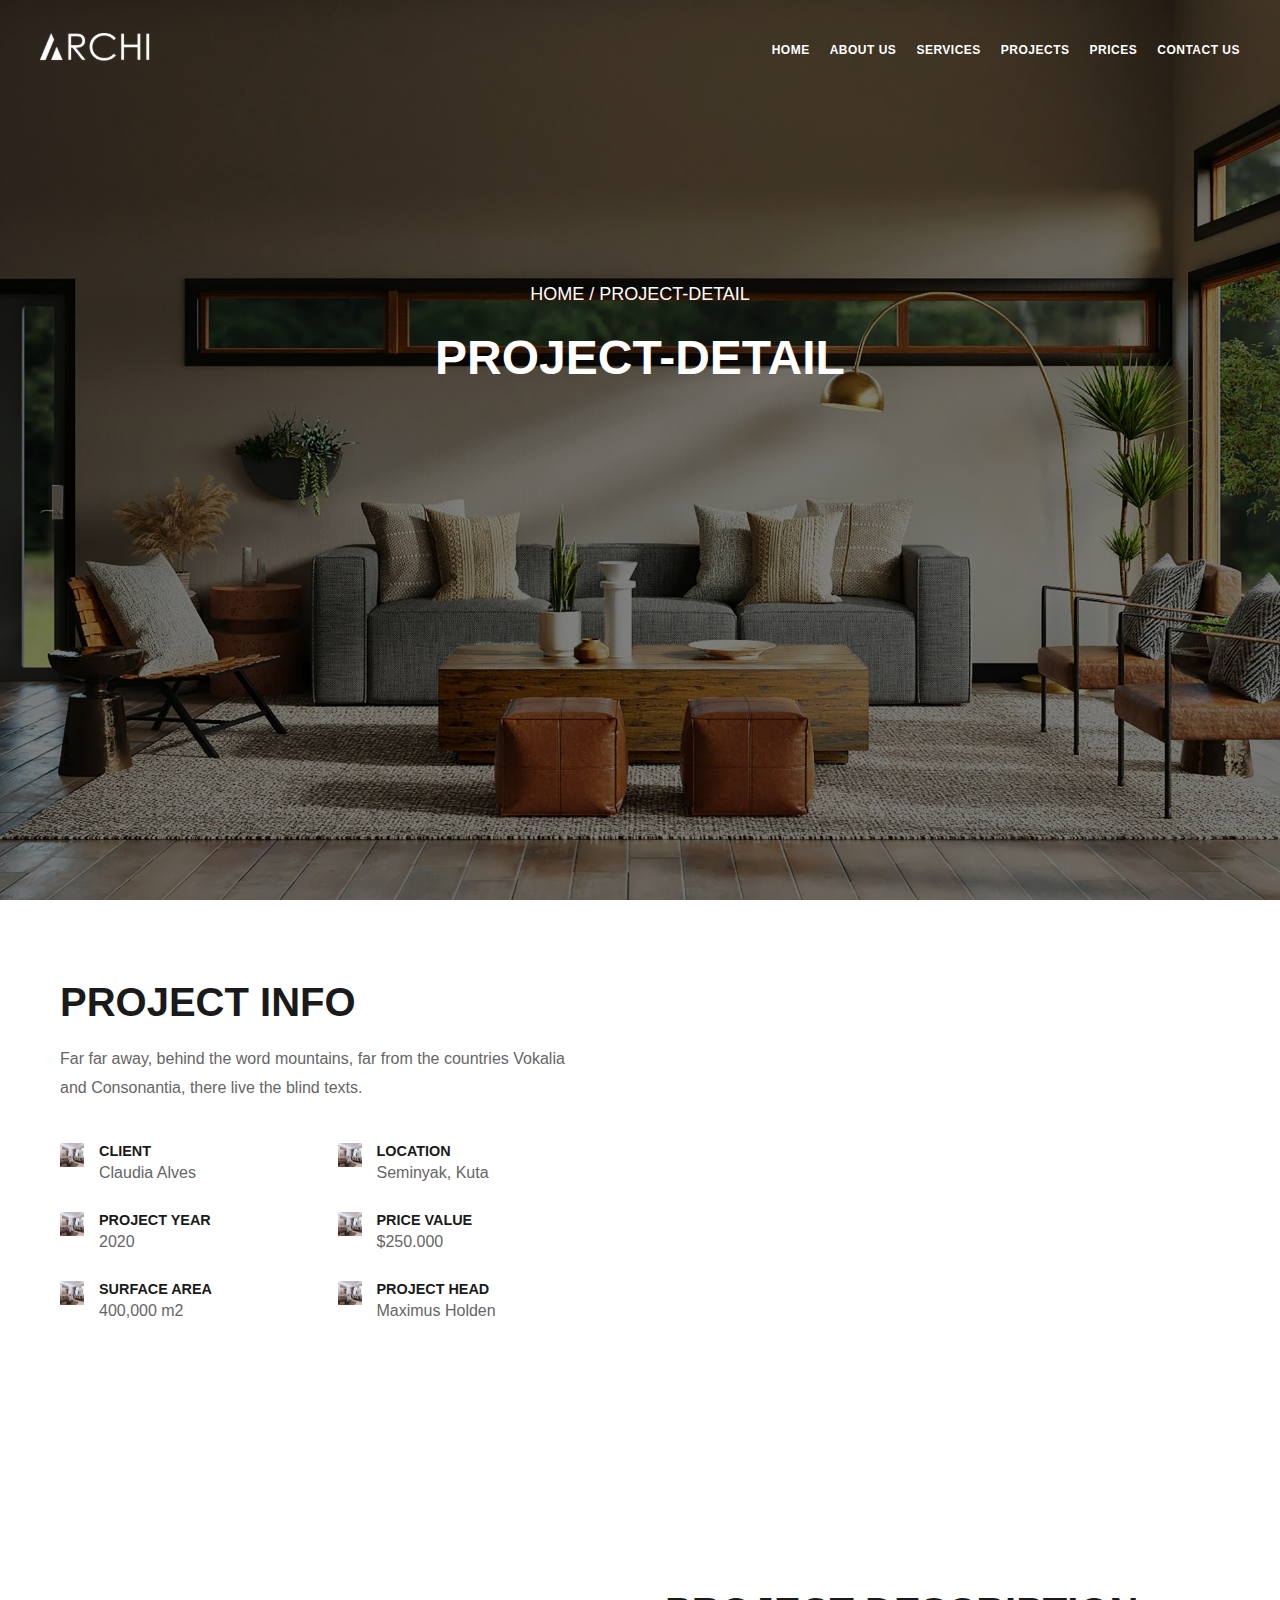
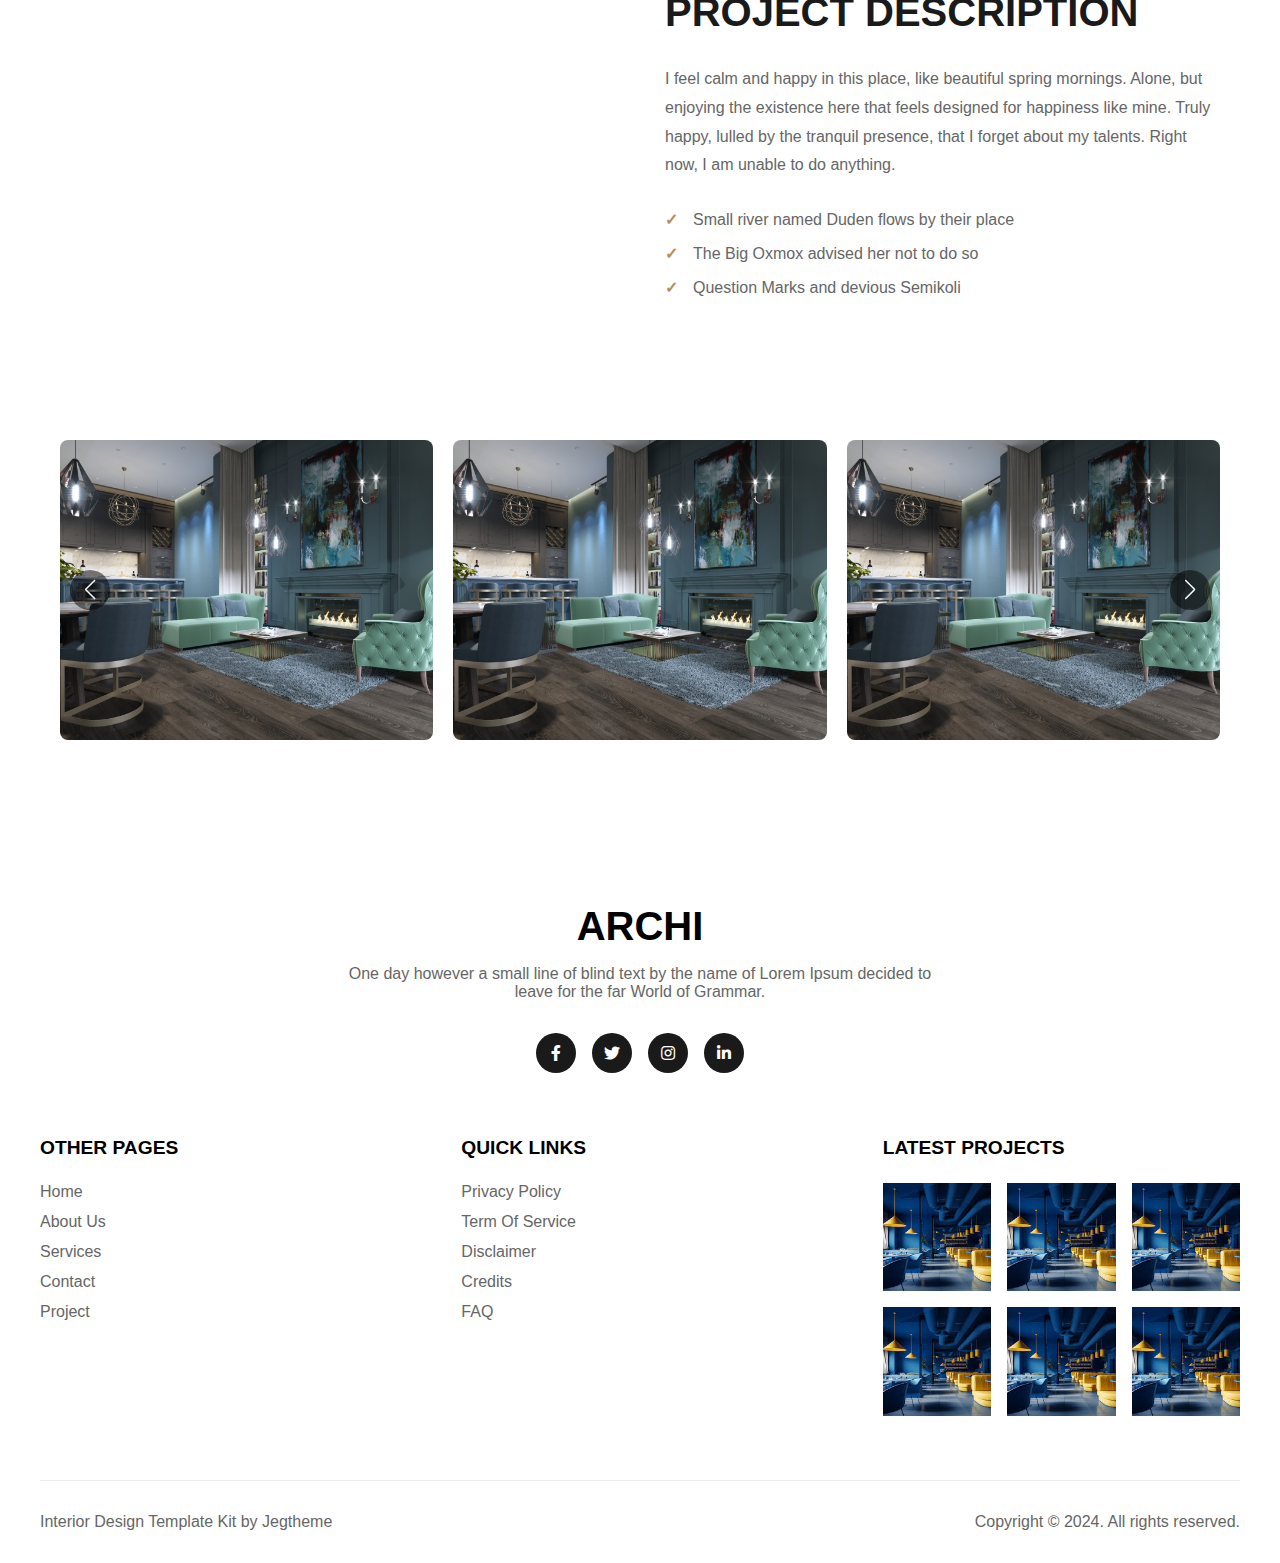
<file: project-detail.html>
<!DOCTYPE html>
<html lang="en">

<head>
    <meta charset="UTF-8">
    <meta name="viewport" content="width=device-width, initial-scale=1.0">
    <link rel="stylesheet" href="https://cdnjs.cloudflare.com/ajax/libs/font-awesome/5.15.4/css/all.min.css">
    <script src="https://code.jquery.com/jquery-3.7.1.js"
        integrity="sha256-eKhayi8LEQwp4NKxN+CfCh+3qOVUtJn3QNZ0TciWLP4=" crossorigin="anonymous"></script>
    <link rel="stylesheet" href="https://cdn.jsdelivr.net/npm/swiper@11/swiper-bundle.min.css" />
    <script src="https://cdn.jsdelivr.net/npm/swiper@11/swiper-bundle.min.js"></script>
    <link rel="stylesheet" href="project-detail.css">
    <link rel="stylesheet" href="responsive.css">

    <title>Archi</title>
</head>

<body>
    <header>
        <div class="header">
            <div class="overlay-main"></div>

            <div class="image-1">
                <img src="a.jpg" alt="Slider Image 1" class="slider-image active">
            </div>
            <div class="container">
                <div class="header-hero">
                    <div class="header-box container">
                        <div class="logo-box">
                            <img src="archi-logo.svg" alt="">
                        </div>
                        <div class="menus">
                            <ul class="menu-box">
                                <li class="menu-item"><a href="index.html">HOME</a></li>
                                <li class="menu-item"><a href="about.html">ABOUT US</a></li>
                                <li class="menu-item"><a href="services.html">SERVICES</a></li>
                                <li class="menu-item"><a href="projects.html">PROJECTS</a></li>
                                <li class="menu-item"><a href="prices.html">PRICES</a></li>
                                <li class="menu-item"><a href="contact.html">CONTACT US</a></li>
                            </ul>
                        </div>
                        <div class="burger-menu">
                            <div class="burger-icon">
                                <span></span>
                                <span></span>
                                <span></span>
                            </div>
                        </div>
                    </div>

                    <div class="hero-container">
                        <div class="hero-text container">
                            <p class="animate-text">
                                HOME / PROJECT-DETAIL
                            </p>
                            <h1 class="animate-text">
                                PROJECT-DETAIL
                            </h1>
                        </div>

                    </div>
                </div>
            </div>
        </div>

        <!-- Mobile Menu -->
        <div class="mobile-menu">
            <button class="close-btn">×</button>
            <div class="menu-title">ARCHI</div>
            <ul>
                <li><a href="">HOME</a></li>
                <li><a href="">ABOUT US</a></li>
                <li><a href="">SERVICES</a></li>
                <li>
                    <a href="">
                        PROJECTS

                    </a>
                </li>
                <li>
                    <a href="">
                        PAGES

                    </a>
                </li>
                <li>
                    <a href="">
                        CONTACT

                    </a>
                </li>
            </ul>
        </div>
        <div class="overlay"></div>
    </header>

    <section class="project-section">
        <div class="project-info">
            <h2 class="section-title">PROJECT INFO</h2>
            <p class="section-description">
                Far far away, behind the word mountains, far from the countries Vokalia and Consonantia, there live the
                blind texts.
            </p>

            <div class="info-grid">
                <div class="info-item">
                    <img src="b.jpg" alt="Client Icon" class="info-icon">
                    <div class="info-content">
                        <h3>CLIENT</h3>
                        <p>Claudia Alves</p>
                    </div>
                </div>

                <div class="info-item">
                    <img src="b.jpg" alt="Location Icon" class="info-icon">
                    <div class="info-content">
                        <h3>LOCATION</h3>
                        <p>Seminyak, Kuta</p>
                    </div>
                </div>

                <div class="info-item">
                    <img src="b.jpg" alt="Calendar Icon" class="info-icon">
                    <div class="info-content">
                        <h3>PROJECT YEAR</h3>
                        <p>2020</p>
                    </div>
                </div>

                <div class="info-item">
                    <img src="b.jpg" alt="Price Icon" class="info-icon">
                    <div class="info-content">
                        <h3>PRICE VALUE</h3>
                        <p>$250.000</p>
                    </div>
                </div>

                <div class="info-item">
                    <img src="b.jpg" alt="Area Icon" class="info-icon">
                    <div class="info-content">
                        <h3>SURFACE AREA</h3>
                        <p>400,000 m2</p>
                    </div>
                </div>

                <div class="info-item">
                    <img src="b.jpg" alt="Head Icon" class="info-icon">
                    <div class="info-content">
                        <h3>PROJECT HEAD</h3>
                        <p>Maximus Holden</p>
                    </div>
                </div>
            </div>
        </div>

        <div class="project-img">
            <img src="58.jpg" alt="">
        </div>
    </section>

    <section class="project-description-section">
        <div class="main-content">
            <img src="58.jpg" alt="Modern Living Room" class="featured-image">

            <div class="description-content">
                <h2>PROJECT DESCRIPTION</h2>
                <p class="description-text">
                    I feel calm and happy in this place, like beautiful spring mornings. Alone, but enjoying the
                    existence here that feels designed for happiness like mine. Truly happy, lulled by the tranquil
                    presence, that I forget about my talents. Right now, I am unable to do anything.
                </p>
                <ul class="feature-list">
                    <li class="feature-item">Small river named Duden flows by their place</li>
                    <li class="feature-item">The Big Oxmox advised her not to do so</li>
                    <li class="feature-item">Question Marks and devious Semikoli</li>
                </ul>
            </div>
        </div>

        <div class="gallery-slider">
            <div class="swiper">
                <div class="swiper-wrapper">
                    <div class="swiper-slide">
                        <img src="58.jpg" alt="Modern Bedroom">
                    </div>
                    <div class="swiper-slide">
                        <img src="58.jpg" alt="Living Room">
                    </div>
                    <div class="swiper-slide">
                        <img src="58.jpg" alt="Conference Room">
                    </div>
                    <div class="swiper-slide">
                        <img src="58.jpg" alt="Conference Room">
                    </div>
                    <div class="swiper-slide">
                        <img src="58.jpg" alt="Conference Room">
                    </div>
                    <div class="swiper-slide">
                        <img src="58.jpg" alt="Conference Room">
                    </div>
                </div>
                <div class="swiper-button-next"></div>
                <div class="swiper-button-prev"></div>
            </div>
        </div>
    </section>

    <footer class="footer">
        <div class="footer-top">
            <h2 class="footer-title">ARCHI</h2>
            <p class="footer-description">
                One day however a small line of blind text by the name of Lorem Ipsum decided to leave for the far World
                of Grammar.
            </p>
            <div class="social-links">
                <a href="#" class="social-link" aria-label="Facebook">
                    <i class="fab fa-facebook-f"></i>
                </a>
                <a href="#" class="social-link" aria-label="Twitter">
                    <i class="fab fa-twitter"></i>
                </a>
                <a href="#" class="social-link" aria-label="Instagram">
                    <i class="fab fa-instagram"></i>
                </a>
                <a href="#" class="social-link" aria-label="LinkedIn">
                    <i class="fab fa-linkedin-in"></i>
                </a>
            </div>
        </div>

        <div class="footer-content">
            <div class="footer-section">
                <h3>OTHER PAGES</h3>
                <ul class="footer-links">
                    <li><a href="#">Home</a></li>
                    <li><a href="#">About Us</a></li>
                    <li><a href="#">Services</a></li>
                    <li><a href="#">Contact</a></li>
                    <li><a href="#">Project</a></li>
                </ul>
            </div>

            <div class="footer-section">
                <h3>QUICK LINKS</h3>
                <ul class="footer-links">
                    <li><a href="#">Privacy Policy</a></li>
                    <li><a href="#">Term Of Service</a></li>
                    <li><a href="#">Disclaimer</a></li>
                    <li><a href="#">Credits</a></li>
                    <li><a href="#">FAQ</a></li>
                </ul>
            </div>

            <div class="footer-section">
                <h3>LATEST PROJECTS</h3>
                <div class="projects-grid">
                    <a href="#" class="project-item">
                        <img src="resim-urlunuz.jpg" alt="Interior Project 1">
                    </a>
                    <a href="#" class="project-item">
                        <img src="resim-urlunuz.jpg" alt="Interior Project 2">
                    </a>
                    <a href="#" class="project-item">
                        <img src="resim-urlunuz.jpg" alt="Interior Project 3">
                    </a>
                    <a href="#" class="project-item">
                        <img src="resim-urlunuz.jpg" alt="Interior Project 4">
                    </a>
                    <a href="#" class="project-item">
                        <img src="resim-urlunuz.jpg" alt="Interior Project 5">
                    </a>
                    <a href="#" class="project-item">
                        <img src="resim-urlunuz.jpg" alt="Interior Project 6">
                    </a>
                </div>
            </div>
        </div>

        <div class="footer-bottom">
            <p>Interior Design Template Kit by Jegtheme</p>
            <p>Copyright © 2024. All rights reserved.</p>
        </div>
    </footer>


    <script src="project-detail.js"></script>
    <script src="https://unpkg.com/swiper/swiper-bundle.min.js"></script>
    <script>
        const swiper = new Swiper('.swiper', {
            slidesPerView: 1,
            spaceBetween: 20,
            loop: true,
            navigation: {
                nextEl: '.swiper-button-next',
                prevEl: '.swiper-button-prev',
            },
            breakpoints: {
                768: {
                    slidesPerView: 2,
                },
                992: {
                    slidesPerView: 3,
                }
            }
        });
    </script>
</body>

</html>
</file>
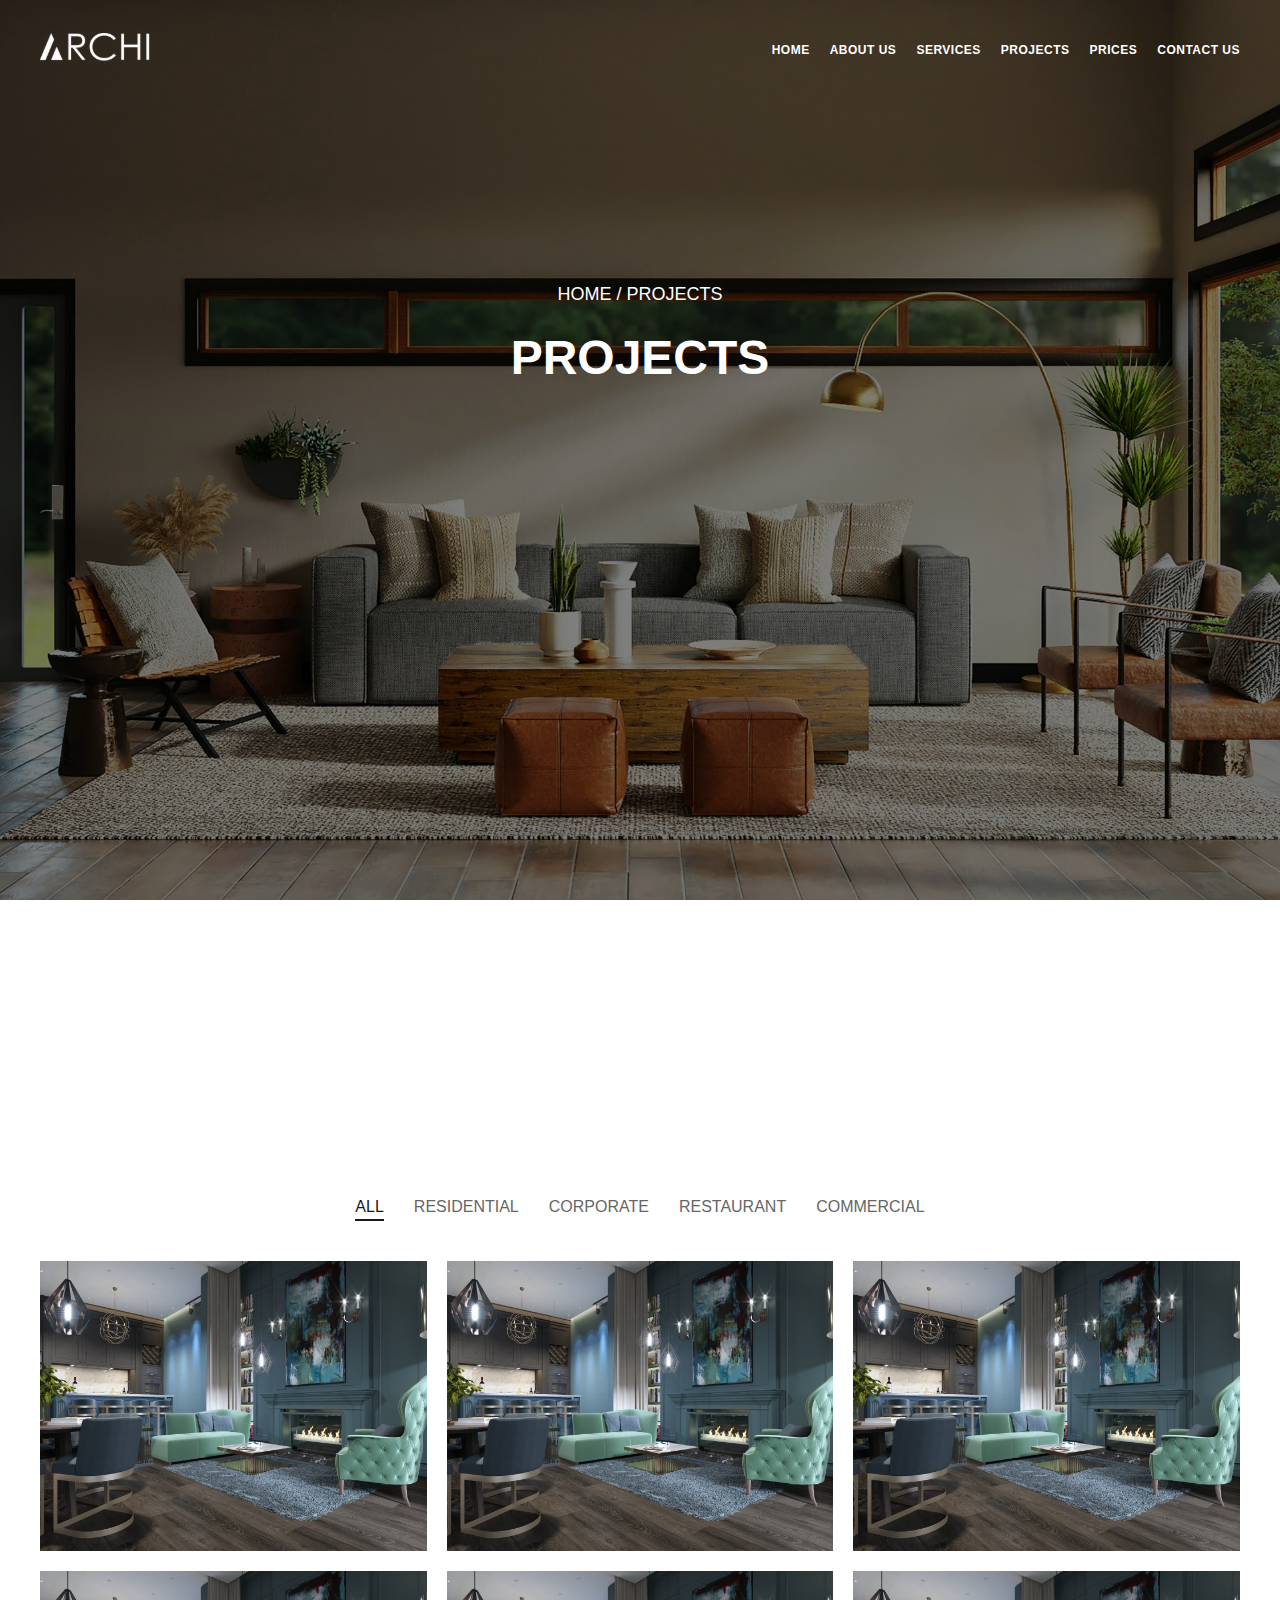
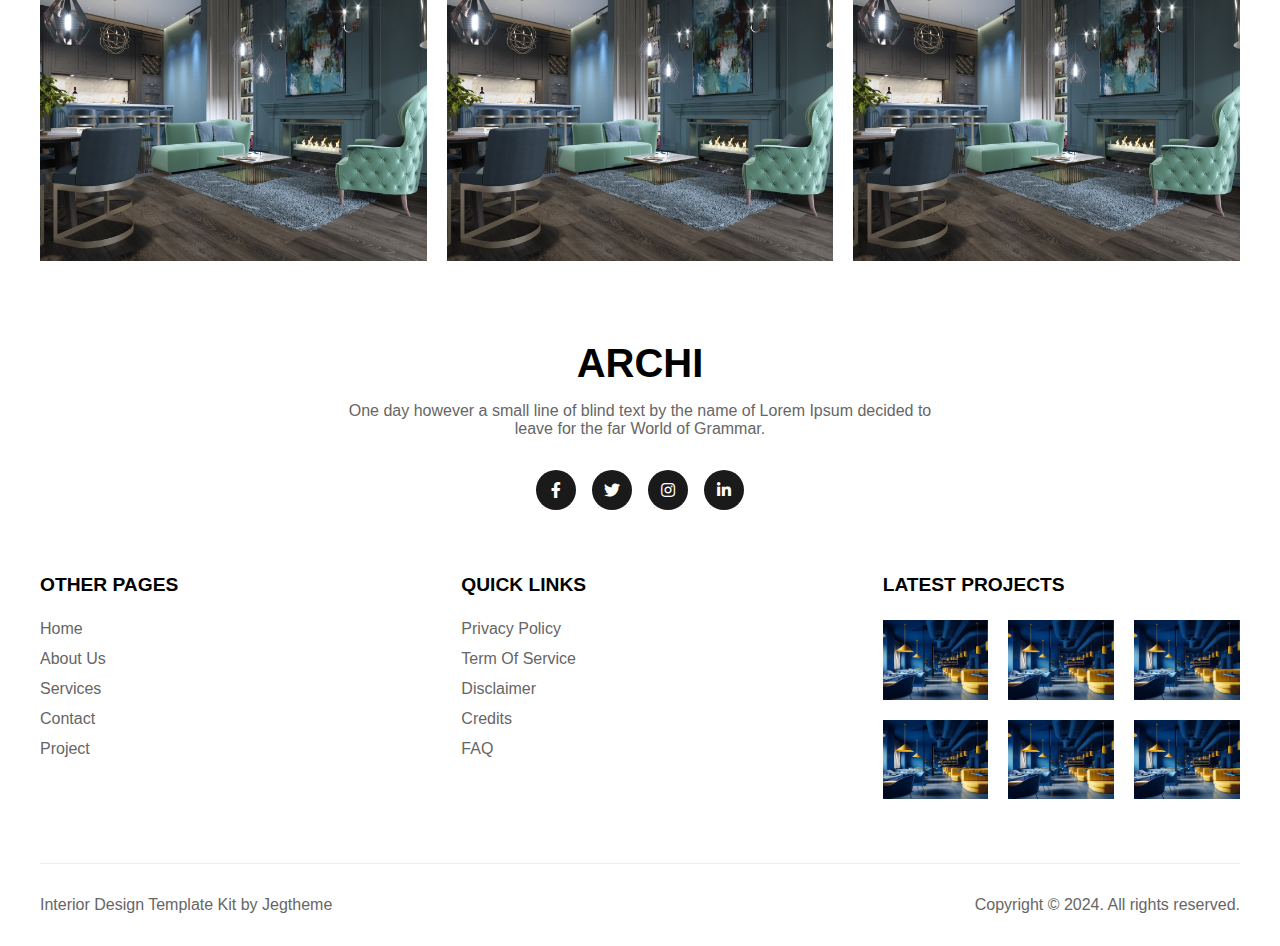
<file: projects.html>
<!DOCTYPE html>
<html lang="en">

<head>
    <meta charset="UTF-8">
    <meta name="viewport" content="width=device-width, initial-scale=1.0">
    <link rel="stylesheet" href="https://cdnjs.cloudflare.com/ajax/libs/font-awesome/5.15.4/css/all.min.css">
    <script src="https://code.jquery.com/jquery-3.7.1.js"
        integrity="sha256-eKhayi8LEQwp4NKxN+CfCh+3qOVUtJn3QNZ0TciWLP4=" crossorigin="anonymous"></script>
    <link rel="stylesheet" href="https://cdn.jsdelivr.net/npm/swiper@11/swiper-bundle.min.css" />
    <script src="https://cdn.jsdelivr.net/npm/swiper@11/swiper-bundle.min.js"></script>
    <link rel="stylesheet" href="projects.css">
    <link rel="stylesheet" href="responsive.css">

    <title>Archi</title>
</head>

<body>
    <header>
        <div class="header">
            <div class="overlay-main"></div>

            <div class="image-1">
                <img src="a.jpg" alt="Slider Image 1" class="slider-image active">
            </div>
            <div class="container">
                <div class="header-hero">
                    <div class="header-box container">
                        <div class="logo-box">
                            <img src="archi-logo.svg" alt="">
                        </div>
                        <div class="menus">
                            <ul class="menu-box">
                                <li class="menu-item"><a href="index.html">HOME</a></li>
                                <li class="menu-item"><a href="about.html">ABOUT US</a></li>
                                <li class="menu-item"><a href="services.html">SERVICES</a></li>
                                <li class="menu-item"><a href="projects.html">PROJECTS</a></li>
                                <li class="menu-item"><a href="prices.html">PRICES</a></li>
                                <li class="menu-item"><a href="contact.html">CONTACT US</a></li>
                            </ul>
                        </div>
                        <div class="burger-menu">
                            <div class="burger-icon">
                                <span></span>
                                <span></span>
                                <span></span>
                            </div>
                        </div>
                    </div>

                    <div class="hero-container">
                        <div class="hero-text container">
                            <p class="animate-text">
                                HOME / PROJECTS
                            </p>
                            <h1 class="animate-text">
                                PROJECTS
                            </h1>
                        </div>

                    </div>
                </div>
            </div>
        </div>

        <!-- Mobile Menu -->
        <div class="mobile-menu">
            <button class="close-btn">×</button>
            <div class="menu-title">ARCHI</div>
            <ul>
                <li><a href="">HOME</a></li>
                <li><a href="">ABOUT US</a></li>
                <li><a href="">SERVICES</a></li>
                <li>
                    <a href="">
                        PROJECTS

                    </a>
                </li>
                <li>
                    <a href="">
                        PAGES

                    </a>
                </li>
                <li>
                    <a href="">
                        CONTACT

                    </a>
                </li>
            </ul>
        </div>
        <div class="overlay"></div>
    </header>

    <section class="projects-section">
        <div class="section-header">
            <div class="header-left">
                <p class="category">/ OUR WORKS</p>
                <h2 class="title">LATEST PROJECTS</h2>
            </div>
            <p class="description">
                Lorem ipsum dolor sit amet, consectetur adipiscing elit, sed do eiusmod tempor incididunt ut labore et
                dolore magna aliqua. Ut enim ad minim veniam, quis nostrud exercitation ullamco laboris nisi ut aliquip
                ex.
            </p>
        </div>

        <div class="filter-buttons">
            <button class="filter-btn active" data-filter="all">ALL</button>
            <button class="filter-btn" data-filter="residential">RESIDENTIAL</button>
            <button class="filter-btn" data-filter="corporate">CORPORATE</button>
            <button class="filter-btn" data-filter="restaurant">RESTAURANT</button>
            <button class="filter-btn" data-filter="commercial">COMMERCIAL</button>
        </div>

        <div class="projects-grid">
            <div class="project-item" data-category="residential">
                <img src="58.jpg" alt="Residential Project" class="project-image">
                <div class="project-overlay">
                    <h3 class="project-title">Modern Bedroom Design</h3>
                    <p class="project-category">Residential</p>
                </div>
            </div>
            <div class="project-item" data-category="corporate">
                <img src="58.jpg" alt="Corporate Project" class="project-image">
                <div class="project-overlay">
                    <h3 class="project-title">Office Space</h3>
                    <p class="project-category">Corporate</p>
                </div>
            </div>
            <div class="project-item" data-category="restaurant">
                <img src="58.jpg" alt="Restaurant Project" class="project-image">
                <div class="project-overlay">
                    <h3 class="project-title">Modern Restaurant</h3>
                    <p class="project-category">Restaurant</p>
                </div>
            </div>

            <div class="project-item" data-category="restaurant">
                <img src="58.jpg" alt="Restaurant Project" class="project-image">
                <div class="project-overlay">
                    <h3 class="project-title">Modern Restaurant</h3>
                    <p class="project-category">Restaurant</p>
                </div>
            </div>
            <div class="project-item" data-category="restaurant">
                <img src="58.jpg" alt="Restaurant Project" class="project-image">
                <div class="project-overlay">
                    <h3 class="project-title">Modern Restaurant</h3>
                    <p class="project-category">Restaurant</p>
                </div>
            </div>
            <div class="project-item" data-category="restaurant">
                <img src="58.jpg" alt="Restaurant Project" class="project-image">
                <div class="project-overlay">
                    <h3 class="project-title">Modern Restaurant</h3>
                    <p class="project-category">Restaurant</p>
                </div>
            </div>
        </div>
    </section>


    <footer class="footer">
        <div class="footer-top">
            <h2 class="footer-title">ARCHI</h2>
            <p class="footer-description">
                One day however a small line of blind text by the name of Lorem Ipsum decided to leave for the far World
                of Grammar.
            </p>
            <div class="social-links">
                <a href="#" class="social-link" aria-label="Facebook">
                    <i class="fab fa-facebook-f"></i>
                </a>
                <a href="#" class="social-link" aria-label="Twitter">
                    <i class="fab fa-twitter"></i>
                </a>
                <a href="#" class="social-link" aria-label="Instagram">
                    <i class="fab fa-instagram"></i>
                </a>
                <a href="#" class="social-link" aria-label="LinkedIn">
                    <i class="fab fa-linkedin-in"></i>
                </a>
            </div>
        </div>

        <div class="footer-content">
            <div class="footer-section">
                <h3>OTHER PAGES</h3>
                <ul class="footer-links">
                    <li><a href="#">Home</a></li>
                    <li><a href="#">About Us</a></li>
                    <li><a href="#">Services</a></li>
                    <li><a href="#">Contact</a></li>
                    <li><a href="#">Project</a></li>
                </ul>
            </div>

            <div class="footer-section">
                <h3>QUICK LINKS</h3>
                <ul class="footer-links">
                    <li><a href="#">Privacy Policy</a></li>
                    <li><a href="#">Term Of Service</a></li>
                    <li><a href="#">Disclaimer</a></li>
                    <li><a href="#">Credits</a></li>
                    <li><a href="#">FAQ</a></li>
                </ul>
            </div>

            <div class="footer-section">
                <h3>LATEST PROJECTS</h3>
                <div class="projects-grid">
                    <a href="#" class="project-item">
                        <img src="resim-urlunuz.jpg" alt="Interior Project 1">
                    </a>
                    <a href="#" class="project-item">
                        <img src="resim-urlunuz.jpg" alt="Interior Project 2">
                    </a>
                    <a href="#" class="project-item">
                        <img src="resim-urlunuz.jpg" alt="Interior Project 3">
                    </a>
                    <a href="#" class="project-item">
                        <img src="resim-urlunuz.jpg" alt="Interior Project 4">
                    </a>
                    <a href="#" class="project-item">
                        <img src="resim-urlunuz.jpg" alt="Interior Project 5">
                    </a>
                    <a href="#" class="project-item">
                        <img src="resim-urlunuz.jpg" alt="Interior Project 6">
                    </a>
                </div>
            </div>
        </div>

        <div class="footer-bottom">
            <p>Interior Design Template Kit by Jegtheme</p>
            <p>Copyright © 2024. All rights reserved.</p>
        </div>
    </footer>

    <script src="projects.js"></script>
</body>

</html>
</file>
<file: styles.css>
*{
    margin: 0;
    padding: 0;
    box-sizing: border-box;
    list-style-type: none;
    text-decoration: none;
    font-family: "Lato", sans-serif;
}

body{
    overflow-x: hidden;
}
/* header */
.image-1 {
    position: relative;
    width: 100%;
    height: 100vh;
    overflow: hidden;
}

.animate-text{
    position: relative;
    z-index: 4;
}

.slider-image {
    position: absolute;
    top: 0;
    left: 0;
    width: 100%;
    height: 100%;
    opacity: 0;
    transition: opacity 2s ease-in-out;
    object-fit: cover;
    animation: zoomEffect 20s infinite;
}

.slider-image.active {
    opacity: 1;
}

.overlay-main {
    width: 100%;
    height: 100vh;
    background-color: rgba(0, 0, 0, 0.5);
    position: absolute;
    top: 0;
    left: 0;
    z-index: 1;
    pointer-events: none;
}

@keyframes zoomEffect {
    0% {
        transform: scale(1);
    }
    100% {
        transform: scale(1.2);
    }
}

@keyframes slideIn {
    0% {
        opacity: 0;
        transform: translateX(-100%);
    }
    100% {
        opacity: 1;
        transform: translateX(0);
    }
}

.animate-text {
    animation: slideIn 1s ease-in-out; 
    animation-fill-mode: forwards; 
    opacity: 0;
 }


.hero-play-button {
    display: flex;
    justify-content: center;
    color: #fff;
    width: 80px;
    height: 80px;
    border-radius: 100%;
    cursor: pointer;
    background: linear-gradient(30deg, rgb(102, 99, 99) 20%, rgb(161, 154, 154) 80%);
    transition: all 0.3s ease-in-out 0s;
    box-shadow: rgba(0, 0, 0, 0.698) 0px 0px 0px 0px;
    animation: 2.5s cubic-bezier(0.8, 0, 0, 1) 0s infinite normal none running pulse;
    align-items: center;
    border: 0;
  }
  
  .button:is(:hover, :focus) {
    transform: scale(1.2);
  }
  
  @keyframes pulse {
    100% {
      box-shadow: 0 0 0 45px rgba(193,244,246,0);
    }
  }
  
.container{
    width: 100%;
    max-width: 1200px;
    margin: 0 auto;
    overflow: hidden;
}
  
.header-box{
    /* width: 90%; */
    display: flex;
    justify-content: space-between;
    align-items: center;
    height: 100px;
}

.menu-box{
    display: flex;
    justify-content: space-between;
}

.menu-item{
    margin-left: 20px;
    font-weight: bold;
    font-size: 12px;
    position: relative;
    z-index: 4;
}

.menu-item a{
    transition: all 0.1s ease-in-out;
    color: #fff;
    font-size: 12px;
    letter-spacing: 0.5px;
    transition: color 0.3s ease; 
}


.menu-item a:hover {
    color: #ffffff; 
}

.menu-item::after {
    content: ""; 
    position: absolute;
    left: 0;
    bottom: 0;
    width: 0; 
    height: 1px; 
    background-color: #ffffff; 
    transition: width 0.3s ease; 
}

.menu-item:hover::after {
    width: 100%; 
}


.header-hero{
    width: 100%;
    max-width: 1200px;
    position: absolute;
    top: 0;
}

.hero-text{
    width: 100%;
    max-width: 1200px;
}

.hero-text h1 {
    font-size: 48px;
    line-height: 1.2;
    margin: 0 0 20px 0;
}

.hero-text p {
    font-size: 18px;
    max-width: 600px;
    line-height: 1.6;
}

.hero-video-play-btn {
    margin-right: 10%;
    position: relative;
    z-index: 4;
}


.logo-box{
    width: 110px;
    position: relative;
    z-index: 4;
}

.logo-box img{
    width: 100%;
    height: 100%;
    object-fit: cover;
}

.hero-container {
    width: 100%;
    max-width: 1200px;
    height: 100vh; /* Tüm ekran yüksekliğini kaplar */
    display: flex;
    justify-content: space-between;
    align-items: center; /* Dikeyde ortalar */
    color: #fff;
    margin: 0 auto; /* Yatayda ortalar */
}


.burger-menu {
    display: none;
    cursor: pointer;
    z-index: 1000;
}

.burger-icon {
    width: 30px;
    height: 20px;
    position: relative;
    margin: 0 15px;
}

.burger-icon span {
    display: block;
    position: absolute;
    height: 2px;
    width: 100%;
    background: #fff;
    transition: .3s ease-in-out;
}

.burger-icon span:nth-child(1) { top: 0; }
.burger-icon span:nth-child(2) { top: 9px; }
.burger-icon span:nth-child(3) { top: 18px; }

.mobile-menu {
    position: fixed;
    top: 0;
    left: -100%;
    width: 300px;
    height: 100vh;
    background: #fff;
    padding: 40px;
    transition: 0.3s ease-in-out;
    z-index: 999;
}

.mobile-menu.active {
    left: 0;
}

.mobile-menu .close-btn {
    background-color: #000;
    color: #fff;
    padding: 4px 15px 4px 15px;
    position: absolute;
    top: 35px;
    right: 20px;
    border: none;
    font-size: 24px;
    cursor: pointer;
}

.mobile-menu .menu-title {
    font-size: 24px;
    font-weight: bold;
    margin-bottom: 30px;
}

.mobile-menu ul {
    list-style: none;
    padding: 0;
}

.mobile-menu li {
    margin: 20px 0;
}

.mobile-menu a {
    color: #000;
    text-decoration: none;
    font-size: 16px;
    font-weight: 500;
    display: flex;
    justify-content: space-between;
    align-items: center;
}

.mobile-menu .dropdown-arrow {
    width: 10px;
    height: 10px;
    border-right: 2px solid #000;
    border-bottom: 2px solid #000;
    transform: rotate(45deg);
}

.overlay {
    position: fixed;
    top: 0;
    left: 0;
    width: 100%;
    height: 100%;
    background: rgba(0, 0, 0, 0.5);
    opacity: 0;
    visibility: hidden;
    transition: 0.3s ease-in-out;
    z-index: 998;
}

.overlay.active {
    opacity: 1;
    visibility: visible;
}

@media (max-width: 768px) {
    .menu-box {
        display: none;
    }

    .burger-menu {
        display: block;
    }

    .header-box {
        width: 100%;
        /* padding: 0 20px; */
    }
}
/* end header */




/* welcome */

#welcome-to-archi{
    margin-top: 10%;
}

.welcome{
    width: 100%;
    max-width: 1200px;
    margin: 0 auto;
}

.welcome-img{
    width: 600px;
    height: 700px;
}

.welcome-img img{
    width: 100%;
    height: 100%;
    object-fit: cover;
}

@keyframes slideInFromRight {
    0% {
        opacity: 0;
        transform: translateX(100%); 
    }
    100% {
        opacity: 1;
        transform: translateX(0); 
    }
}

.welcome-text {
    opacity: 0;
    visibility: hidden; 
}

.welcome-text.show {
    animation: slideInFromRight 0.8s ease-out forwards; 
    visibility: visible; 
}


.welcome-text{
    width: 500px;
    height: 350px;
    padding: 40px;
    background-color: #fff;
    box-shadow: 0 4px 8px rgba(0, 0, 0, 0.5);
    position: absolute;
    top: 22%;
    left: 43%;
    z-index: 9999;
}

.welcome-text h1{
    font-size: 40px;
    font-weight: lighter;
    margin-top: 20px;
    margin-bottom: 40px;
}

.welcome-main{
    display: flex;
    justify-content: space-between;
    align-items: center;
    position: relative;
}

.welcome-box{
    position: relative;
}

.welcome-numbers{
    display: flex;
    text-align: center;
    position: absolute;
    top: 81%;
    left: 53%;
}

.experience-number-left{
    margin-right: 50px;
}

.experience-number-left span{
    display: inline-block;
    font-size: 40px;
    font-weight: bolder;
    margin-bottom: 10px;

}

.experience-number-right span{
    display: inline-block;
    font-size: 40px;
    font-weight: bolder;
    margin-bottom: 10px;

}

/* end welcome */



/* our services */

.services {
   padding: 13% 0 10% 0;
   background-color: #f5f5f5;
    margin-top: 10%;
}

.services-header {
    margin-bottom: 3rem;
}

.services-header h2 {
    font-size: 2.5rem;
    font-weight: bold;
    margin-bottom: 1rem;
}

@keyframes slideInFromLeft {
    0% {
        opacity: 0;
        transform: translateX(-100%);
    }
    100% {
        opacity: 1;
        transform: translateX(0);
    }
}

.service-main-block {
    opacity: 0;
    visibility: hidden;
}

.service-main-block.show {
    animation: slideInFromLeft 0.8s ease-out forwards;
    visibility: visible;
}


.services-header p {
    color: #666;
    margin-bottom: 1.5rem;
}

.services-header button {
    background-color: #000;
    color: #fff;
    border: none;
    padding: 0.75rem 1.5rem;
    font-size: 1rem;
    cursor: pointer;
    transition: background-color 0.3s;
}

.services-header button:hover {
    background-color: #333;
}

.services-grid {
    display: grid;
    grid-template-columns: repeat(auto-fit, minmax(300px, 1fr));
    gap: 1.5rem;
}

.service-card {
    background-color: #fff;
    /* height: max-content; */
    transition: box-shadow 0.3s;
    position: relative;
    overflow: hidden;
}
.service-card-text{
    padding: 2rem;
    position: absolute;
    top: 0;
}
.service-card .icon {
    margin-bottom: 1rem;
}

.service-card .icon svg {
    width: 2rem;
    height: 2rem;
    stroke: #6e6e6e;
}

.service-card h3 {
    font-size: 1.25rem;
    margin-bottom: 0.75rem;
}

.service-card p {
    color: #666;
}


.service-card:hover .hover-line {
    width: 4rem;
}

.service-card.restaurant {
    color: #fff;
    background-size: cover;
    background-position: center;
    position: relative;
}

.service-card.restaurant::before {
    content: '';
    position: absolute;
    top: 0;
    left: 0;
    right: 0;
    bottom: 0;
    background-color: rgba(0, 0, 0, 0.5);
}

.service-card.restaurant .icon,
.service-card.restaurant h3,
.service-card.restaurant p {
    position: relative;
    z-index: 1;
}

.service-card.restaurant .icon svg {
    stroke: #fff;
}

.service-card.restaurant p {
    color: #e0e0e0;
}

.service-main-block h3{
    font-size: 25px;
    font-weight: bold;
    margin-bottom: 20px;
}

.service-main-block{
    padding: 2rem;
}

.service-main-block p{
   
    margin-bottom: 50px;
}

.service-main-block .service-view-all{
    background-color: #000;
    color: #fff;
    padding: 20px 30px 20px 30px;
}


.service-card img{
    width: 100%;
    height: 100%;
    object-fit: cover;
    transition: all 0.4s;
    opacity: 0;
}

.service-card:hover  .service-img{
    opacity:1;
}

.service-card:hover .service-card-text{
    color: #fff;
}

.service-card:hover .service-card-text p{
    color: #fff;
}


.service-card:hover .icon svg{
    stroke: #fff!important;
}



/* end our services */




/* projects */

#portfolio-section {
    position: relative;
    text-align: center;
    width: 100%;
    overflow: hidden;
}

.background-text {
    position: absolute;
    top: 9%;
    left: 50%;
    transform: translate(-50%, -50%);
    font-size: 150px;
    font-weight: bold;
    color: rgba(0, 0, 0, 0.05);
    white-space: nowrap;
    z-index: -1;
}

.content {
    position: relative;
    z-index: 1;
    padding: 3rem;
}

@keyframes slideInFromRight {
    0% {
        opacity: 0;
        transform: translateX(100%);
    }
    100% {
        opacity: 1;
        transform: translateX(0);
    }
}

.content {
    opacity: 0;
    visibility: hidden;
}

.content.show {
    animation: slideInFromRight 0.9s ease-out forwards;
    visibility: visible;
}



#portfolio-section .content  h2 {
    font-size: 2.5rem;
    font-weight: bold;
    margin-bottom: 1.5rem;
    color: #000;
}

#portfolio-section .content p {
    font-size: 1rem;
    line-height: 1.6;
    color: #666;
    max-width: 600px;
    margin: 0 auto;
}



.portfolio-grid {
    display: grid;
    grid-template-columns: repeat(3, 1fr);
    /* gap: 1px; */
    background-color: #fff;
    max-width: 100%;
    margin: 0 auto;
}

.portfolio-item {
    position: relative;
    aspect-ratio: 16/9;
    overflow: hidden;
}

.portfolio-link {
    display: block;
    width: 100%;
    height: 100%;
    position: relative;
    text-decoration: none;
}

.portfolio-image {
    width: 100%;
    height: 100%;
    object-fit: cover;
    transition: transform 0.6s ease;
}

.portfolio-overlay {
    position: absolute;
    top: 0;
    left: 0;
    width: 100%;
    height: 100%;
    background: rgba(0, 0, 0, 0.7);
    display: flex;
    flex-direction: column;
    justify-content: center;
    align-items: center;
    opacity: 0;
    transition: opacity 0.4s ease;
    padding: 20px;
    text-align: center;
}

.portfolio-title {
    color: white;
    font-size: 1.5rem;
    font-weight: bold;
    margin-bottom: 10px;
    transform: translateY(20px);
    transition: transform 0.4s ease;
}

.portfolio-description {
    color: #ffffff;
    font-size: 0.9rem;
    transform: translateY(20px);
    transition: transform 0.4s ease;
}



.portfolio-link:hover .portfolio-overlay {
    opacity: 1;
}

.portfolio-link:hover .portfolio-title,
.portfolio-link:hover .portfolio-description {
    transform: translateY(0);
}

@media (max-width: 992px) {
    .portfolio-grid {
        grid-template-columns: repeat(2, 1fr);
        padding: 0 20px;
    }
}

@media (max-width: 576px) {
    .portfolio-grid {
        grid-template-columns: 1fr;
    }
}
/* end projects */




/* partners */

.partners-section {
    width: 100%;
    background-color: #f8f8f8;
    padding: 4rem 0;
    padding-top: 9%;
    overflow: hidden;
}
.swiper-container {
    width: 100%;
    padding-top: 20px;
    padding-bottom: 20px;
}
.swiper-slide {
    display: flex;
    flex-direction: column;
    align-items: center;
    justify-content: center;
    text-align: center;
}
.partner-logo {
    width: 100%;
    max-width: 120px;
    transition: all 0.3s ease;
}
.partner-logo img {
    width: 100%;
    height: auto;
    filter: grayscale(100%);
    opacity: 0.7;
    transition: all 0.3s ease;
}
.swiper-slide:hover .partner-logo img {
    filter: grayscale(0%);
    opacity: 1;
}
.partner-title {
    margin-top: 10px;
    font-weight: bold;
    color: #666;
    font-size: 14px;
}
.partner-tagline {
    font-size: 12px;
    color: #999;
    margin-top: 4px;
}

/* end partners */



/* how we work */

.how-we-work {
    padding: 5rem 2rem;
    text-align: center;
    max-width: 1200px;
    margin: 0 auto;
}

@keyframes slideInFromLeft {
    0% {
        opacity: 0;
        transform: translateX(-100%);
    }
    100% {
        opacity: 1;
        transform: translateX(0);
    }
}

.work-text {
    opacity: 0;
    visibility: hidden;
}

.work-text.show {
    animation: slideInFromLeft 0.9s ease-out forwards;
    visibility: visible;
}

.section-title {
    font-size: 2.5rem;
    font-weight: bold;
    margin-bottom: 1rem;
    color: #1a1a1a;
}

.section-subtitle {
    color: #666;
    max-width: 600px;
    margin: 0 auto 4rem;
}

.steps-container {
    display: grid;
    grid-template-columns: repeat(3, 1fr);
    gap: 2rem;
    margin-top: 10%;
}

.step {
    position: relative;
    padding: 2rem;
}

.step-number {
    font-size: 8rem;
    font-weight: bold;
    color: rgba(0, 0, 0, 0.05);
    position: absolute;
    top: -80px;
    left: 50%;
    transform: translateX(-50%);
    z-index: -1;
}

.step-title {
    font-size: 1.5rem;
    font-weight: bold;
    margin: 2rem 0 1rem;
    color: #1a1a1a;
    position: relative;
    z-index: 1;
}

.step-description {
    color: #666;
    font-size: 0.95rem;
    line-height: 1.6;
}

@media (max-width: 768px) {
    .steps-container {
        grid-template-columns: 1fr;
        gap: 3rem;
    }

    .step-number {
        margin-top: 36px;
        font-size: 6rem;
    }

    .section-title {
        font-size: 2rem;
    }
}


/* end how we work */


/* get in touchk */
.contact-section {
    background-color: #1a1a1a;
    padding: 5rem 2rem;
}

@keyframes slideInFromRight {
    0% {
        opacity: 0;
        transform: translateX(100%);
    }
    100% {
        opacity: 1;
        transform: translateX(0);
    }
}

.contact-form {
    opacity: 0;
    visibility: hidden;
}

.contact-form.show {
    animation: slideInFromRight 0.8s ease-out forwards;
    visibility: visible;
}



.contact-container {
    max-width: 1200px;
    margin: 0 auto;
    display: grid;
    grid-template-columns: 1fr 1fr;
    gap: 4rem;
}

.contact-info h2 {
    font-size: 2.5rem;
    margin-bottom: 1rem;
    color: #fff;
}

.contact-info p {
    color: #666;
    margin-bottom: 3rem;
}

.location {
    margin-bottom: 2rem;
}

.location h3 {
    font-size: 1.5rem;
    color: #fff;
    margin-bottom: 1rem;
}

.contact-detail {
    display: flex;
    align-items: center;
    margin-bottom: 0.5rem;
    color: #666;
    text-decoration: none;
}

.contact-detail:hover {
    color: #fff;
}

.contact-form {
    background: #fff;
    padding: 2rem;
    border-radius: 4px;
}

.form-group {
    margin-bottom: 1.5rem;
}

.form-control {
    width: 100%;
    padding: 0.75rem;
    border: 1px solid #ddd;
    border-radius: 4px;
    font-size: 1rem;
}

textarea.form-control {
    min-height: 150px;
    resize: vertical;
}

.submit-btn {
    background: #1a1a1a;
    color: #fff;
    padding: 0.75rem 2rem;
    border: none;
    border-radius: 4px;
    cursor: pointer;
    font-size: 1rem;
    transition: background-color 0.3s;
}

.submit-btn:hover {
    background: #333;
}

@media (max-width: 768px) {
    .contact-container {
        grid-template-columns: 1fr;
        gap: 2rem;
    }
}

/* end get in touch */


/* footer */

.footer-img{
    width: 130px;
    margin-bottom: 10px;
}

.footer-img img{
    width: 100%;
    height: 100%;
    object-fit: cover;
}





.footer {
    padding: 5rem 2rem 2rem;
    background: #fff;
}

.footer-top {
    text-align: center;
    margin-bottom: 4rem;
}

.footer-title {
    font-size: 2.5rem;
    margin-bottom: 1rem;
}

.footer-description {
    color: #666;
    max-width: 600px;
    margin: 0 auto 2rem;
}

.social-links {
    display: flex;
    justify-content: center;
    gap: 1rem;
    margin-bottom: 4rem;
}

.social-link {
    width: 40px;
    height: 40px;
    border-radius: 50%;
    background: #1a1a1a;
    color: #fff;
    display: flex;
    align-items: center;
    justify-content: center;
    text-decoration: none;
    transition: background-color 0.3s;
}

.social-link:hover {
    background: #333;
}

.footer-content {
    display: grid;
    grid-template-columns: repeat(3, 1fr);
    gap: 4rem;
    max-width: 1200px;
    margin: 0 auto;
}

.footer-section h3 {
    font-size: 1.2rem;
    margin-bottom: 1.5rem;
}

.footer-links {
    list-style: none;
}

.footer-links li {
    margin-bottom: 0.75rem;
}

.footer-links a {
    color: #666;
    text-decoration: none;
    transition: color 0.3s;
}

.footer-links a:hover {
    color: #1a1a1a;
}

.projects-grid {
    display: grid;
    grid-template-columns: repeat(3, 1fr);
    gap: 1rem;
}

.project-item {
    aspect-ratio: 1;
    overflow: hidden;
}

.project-item img {
    width: 100%;
    height: 100%;
    object-fit: cover;
    transition: transform 0.3s;
}

.project-item:hover img {
    transform: scale(1.1);
}

.footer-bottom {
    margin-top: 4rem;
    padding-top: 2rem;
    border-top: 1px solid #eee;
    display: flex;
    justify-content: space-between;
    color: #666;
    max-width: 1200px;
    margin: 4rem auto 0;
}

@media (max-width: 768px) {
    .footer-content {
        grid-template-columns: 1fr;
        gap: 2rem;
    }

    .projects-grid {
        grid-template-columns: repeat(2, 1fr);
    }

    .footer-bottom {
        flex-direction: column;
        text-align: center;
        gap: 1rem;
    }
}

/* end footer  */
</file>
<file: responsive.css>
@media (max-width: 1250px){
    .menu-box{
        margin-right: 20px;
    }
    .header-box, .hero-text, .welcome-box, .galery-box, .services-grid{
        padding: 0 20px;
    }
}

@media (max-width: 950px){
    .galery-box{
        justify-content: center;
    }

    .g-item{
        margin-bottom: 10px;
    }
}

@media(max-width: 890px) {
    .welcome-main{
        justify-content: center;
    }

    .welcome-text{
        width: 100%;
        max-width: 600px;
        text-align: center;
        top: 108%;
        left: 0; 
        transform: translateX(-50%);
    }

    .welcome-numbers{
        top: 165%;
        left: 50%; 
        transform: translateX(-50%);
    }

    .services{
        margin-top: 70%;
    }

    .hero-text p{
        max-width: 100%;
    }
}


@media(max-width: 768px) {
    .hero-video-play-btn{
        display: none;
    }

    .header-hero{
        width: 100%;
        height: 100vh;
    }

    .hero-text{
        display: flex;
        flex-direction: column;
        justify-content: center;
        align-items: center;
        text-align: center;
    }

    .service-card-text{
        text-align: center;
}
    .background-text{
        display: none;
    }
}


@media(max-width: 670px) {
    .services{
        margin-top: 95%;
    }
}

@media(max-width: 665px) {
    .service-main-block{
        text-align: center;
    }
}

@media(max-width: 600px) {
    .services{
        margin-top: 105%;
    }
}

@media(max-width: 550px) {
    .services{
        margin-top: 125%;
    }
}

@media(max-width: 550px) {
    .services{
        margin-top: 125%;
    }
}

@media(max-width: 530px) {
    .hero-text h1{
        font-size: 40px;
        margin-bottom: 30px;
        margin-top: 50px;
    }

    .hero-text p{
        font-size: 20px;
    }

    .welcome-text h1{
        font-size: 30px;
    }

    .galery-box .image-item{
        width: 100%;
        height: 100%;
    }

    .galery-box{
        justify-content: unset;
    }

    .g-item{
        width: 100%;
    }

    .galery-item-text{
        width: 100%;
        height: 100%;
    }

    .galery-item-text h1 {
        margin-top: 45%;}
}

@media(max-width: 470px) {
    .services{
        margin-top: 135%;
    }

    .hero-text h1{
        font-size: 35px;
    
    }

    .hero-text p{
        font-size: 18px;
        font-weight: bold;
    }
}

@media(max-width: 430px) {
    .services{
        margin-top: 145%;
    }

    .welcome-text h1{
        font-size: 25px;
        margin-bottom: 15px;
    }
}

@media(max-width: 380px) {
    .services{
        margin-top: 157%;
    }

}

@media(max-width: 360px) {
    .services{
        margin-top: 167%;
    }
}

@media(max-width: 350px) {
    .welcome-text h1{
        font-size: 20px;
        font-weight: bold;
    }
}

@media(max-width: 340px) {
    .services{
        margin-top: 177%;
    }
}
</file>
<file: prices.css>
*{
    margin: 0;
    padding: 0;
    box-sizing: border-box;
    list-style-type: none;
    text-decoration: none;
    font-family: "Lato", sans-serif;
}

body{
    overflow-x: hidden!important;
}
/* header */
.image-1 {
    position: relative;
    width: 100%;
    height: 100vh;
    overflow: hidden;
}

.overlay-main{
    background-color:rgba(0, 0, 0, 0.5);
    width: 100%;
    height: 100%;
    position: absolute;
    top: 0;
    left: 0;
    z-index: 1;
    pointer-events: none;
}

.slider-image {
    position: absolute;
    top: 0;
    left: 0;
    width: 100%;
    height: 100%;
    opacity: 0;
    transition: opacity 2s ease-in-out;
    object-fit: cover;
    animation: zoomEffect 20s infinite;
}

.slider-image.active {
    opacity: 1;
}

  
.container{
    width: 100%;
    max-width: 1200px;
    margin: 0 auto;
    overflow: hidden;
}
  
.header-box{
    /* width: 90%; */
    display: flex;
    justify-content: space-between;
    align-items: center;
    height: 100px;
}

.menu-box{
    display: flex;
    justify-content: space-between;
}

.menu-item{
    margin-left: 20px;
    font-weight: bold;
    font-size: 12px;
    position: relative;
    z-index: 3;
}

.menu-item a{
    transition: all 0.1s ease-in-out;
    color: #fff;
    font-size: 12px;
    letter-spacing: 0.5px;
    transition: color 0.3s ease; 
}


.menu-item a:hover {
    color: #ffffff; 
}

.menu-item::after {
    content: ""; 
    position: absolute;
    left: 0;
    bottom: 0;
    width: 0; 
    height: 1px; 
    background-color: #ffffff; 
    transition: width 0.3s ease; 
}

.menu-item:hover::after {
    width: 100%; 
}


.header-hero{
    width: 100%;
    max-width: 1200px;
    position: absolute;
    top: 0;
}

.hero-text{
    width: 100%;
    max-width: 1200px;
    text-align: center;
}

.hero-text h1 {
    font-size: 48px;
    line-height: 1.2;
    margin: 0 0 20px 0;
    position: relative;
    z-index: 3;
}

.hero-text p {
    font-size: 18px;
    position: relative;
    z-index: 3;
    line-height: 1.6;
    margin-bottom: 20px;
}

.hero-video-play-btn {
    margin-right: 10%;
}


.logo-box{
    width: 110px;
    position: relative;
    z-index: 3;
}

.logo-box img{
    width: 100%;
    height: 100%;
    object-fit: cover;
}

.hero-container{
    width: 100%;
    max-width: 1200px;
    margin-top: 15%;
    display: flex;
    justify-content: space-between;
    align-items: center;
    color: #fff;
}

.burger-menu {
    display: none;
    cursor: pointer;
    z-index: 1000;
}

.burger-icon {
    width: 30px;
    height: 20px;
    position: relative;
    margin: 0 15px;
}

.burger-icon span {
    display: block;
    position: absolute;
    height: 2px;
    width: 100%;
    background: #fff;
    transition: .3s ease-in-out;
}

.burger-icon span:nth-child(1) { top: 0; }
.burger-icon span:nth-child(2) { top: 9px; }
.burger-icon span:nth-child(3) { top: 18px; }

.mobile-menu {
    position: fixed;
    top: 0;
    left: -100%;
    width: 300px;
    height: 100vh;
    background: #fff;
    padding: 40px;
    transition: 0.3s ease-in-out;
    z-index: 999;
}

.mobile-menu.active {
    left: 0;
}

.mobile-menu .close-btn {
    background-color: #000;
    color: #fff;
    padding: 4px 15px 4px 15px;
    position: absolute;
    top: 35px;
    right: 20px;
    border: none;
    font-size: 24px;
    cursor: pointer;
}

.mobile-menu .menu-title {
    font-size: 24px;
    font-weight: bold;
    margin-bottom: 30px;
}

.mobile-menu ul {
    list-style: none;
    padding: 0;
}

.mobile-menu li {
    margin: 20px 0;
}

.mobile-menu a {
    color: #000;
    text-decoration: none;
    font-size: 16px;
    font-weight: 500;
    display: flex;
    justify-content: space-between;
    align-items: center;
}

.mobile-menu .dropdown-arrow {
    width: 10px;
    height: 10px;
    border-right: 2px solid #000;
    border-bottom: 2px solid #000;
    transform: rotate(45deg);
}



@media (max-width: 768px) {
    .menu-box {
        display: none;
    }

    .burger-menu {
        display: block;
    }

    .header-box {
        width: 100%;
        /* padding: 0 20px; */
    }
}
/* end header */


/* footer */

.footer-img{
    width: 130px;
    margin-bottom: 10px;
}

.footer-img img{
    width: 100%;
    height: 100%;
    object-fit: cover;
}

.footer {
    padding: 5rem 2rem 2rem;
    background: #fff;
}

.footer-top {
    text-align: center;
    margin-bottom: 4rem;
}

.footer-title {
    font-size: 2.5rem;
    margin-bottom: 1rem;
}

.footer-description {
    color: #666;
    max-width: 600px;
    margin: 0 auto 2rem;
}

.social-links {
    display: flex;
    justify-content: center;
    gap: 1rem;
    margin-bottom: 4rem;
}

.social-link {
    width: 40px;
    height: 40px;
    border-radius: 50%;
    background: #1a1a1a;
    color: #fff;
    display: flex;
    align-items: center;
    justify-content: center;
    text-decoration: none;
    transition: background-color 0.3s;
}

.social-link:hover {
    background: #333;
}

.footer-content {
    display: grid;
    grid-template-columns: repeat(3, 1fr);
    gap: 4rem;
    max-width: 1200px;
    margin: 0 auto;
}

.footer-section h3 {
    font-size: 1.2rem;
    margin-bottom: 1.5rem;
}

.footer-links {
    list-style: none;
}

.footer-links li {
    margin-bottom: 0.75rem;
}

.footer-links a {
    color: #666;
    text-decoration: none;
    transition: color 0.3s;
}

.footer-links a:hover {
    color: #1a1a1a;
}

.projects-grid {
    display: grid;
    grid-template-columns: repeat(3, 1fr);
    gap: 1rem;
}

.project-item {
    aspect-ratio: 1;
    overflow: hidden;
}

.project-item img {
    width: 100%;
    height: 100%;
    object-fit: cover;
    transition: transform 0.3s;
}

.project-item:hover img {
    transform: scale(1.1);
}

.footer-bottom {
    margin-top: 4rem;
    padding-top: 2rem;
    border-top: 1px solid #eee;
    display: flex;
    justify-content: space-between;
    color: #666;
    max-width: 1200px;
    margin: 4rem auto 0;
}

@media (max-width: 768px) {
    .footer-content {
        grid-template-columns: 1fr;
        gap: 2rem;
    }

    .projects-grid {
        grid-template-columns: repeat(2, 1fr);
    }

    .footer-bottom {
        flex-direction: column;
        text-align: center;
        gap: 1rem;
    }
}

/* end footer  */


/* prices */
.pricing-section {
    padding: 80px 20px;
    max-width: 1200px;
    margin: 0 auto;
    text-align: center;
}

@keyframes slideInFromLeft {
    0% {
        opacity: 0;
        transform: translateX(-100%);
    }
    100% {
        opacity: 1;
        transform: translateX(0);
    }
}

.pricing-header {
    opacity: 0;
    visibility: hidden;
}

.pricing-header.show {
    animation: slideInFromLeft 0.8s ease-out forwards;
    visibility: visible;
}



.pricing-header {
    margin-bottom: 60px;
}

.pricing-subtitle {
    /* color: #b88c5d; */
    text-transform: uppercase;
    font-size: 0.9rem;
    letter-spacing: 2px;
    margin-bottom: 15px;
}

.pricing-title {
    font-size: 2.5rem;
    color: #1a1a1a;
    margin-bottom: 20px;
}

.pricing-description {
    color: #666;
    max-width: 600px;
    margin: 0 auto;
}

.pricing-plans {
    display: grid;
    grid-template-columns: repeat(3, 1fr);
    gap: 30px;
    margin-top: 40px;
}

.plan {
    background: #fff;
    padding: 40px 30px;
    border-radius: 8px;
    box-shadow: 0 5px 20px rgba(0,0,0,0.05);
    transition: transform 0.3s ease;
}

.plan:hover {
    transform: translateY(-10px);
}

.plan-title {
    font-size: 1.5rem;
    color: #1a1a1a;
    margin-bottom: 30px;
}

.features {
    list-style: none;
    margin-bottom: 30px;
}

.feature {
    padding: 10px 0;
    color: #666;
    display: flex;
    align-items: center;
    justify-content: center;
    gap: 10px;
}

.feature.included::before {
    content: "✓";
    font-weight: bold;
}

.feature.not-included {
    text-decoration: line-through;
    color: #999;
}

.price {
    font-size: 2.5rem;
    color: #1a1a1a;
    font-weight: bold;
    margin: 20px 0 10px;
}

.price-period {
    color: #666;
    font-size: 0.9rem;
    margin-bottom: 30px;
    display: block;
}

.buy-button {
    background: #1a1a1a;
    color: white;
    border: none;
    padding: 12px 30px;
    border-radius: 4px;
    font-weight: bold;
    cursor: pointer;
    transition: background-color 0.3s;
    text-transform: uppercase;
    font-size: 0.9rem;
}

.buy-button:hover {
    background: #333;
}

@media (max-width: 992px) {
    .pricing-plans {
        grid-template-columns: repeat(2, 1fr);
        gap: 20px;
    }
}

@media (max-width: 768px) {
    .pricing-section {
        padding: 40px 20px;
    }

    .pricing-plans {
        grid-template-columns: 1fr;
        max-width: 400px;
        margin-left: auto;
        margin-right: auto;
    }

    .pricing-title {
        font-size: 2rem;
    }

    .plan {
        padding: 30px 20px;
    }
}
/* end prices */


/* how we work */

.how-we-work {
    padding: 80px 20px;
    max-width: 1200px;
    margin: 0 auto;
    display: grid;
    grid-template-columns: 1fr 1fr;
    gap: 50px;
    align-items: center;
}

@keyframes slideInFromRight {
    0% {
        opacity: 0;
        transform: translateX(100%);
    }
    100% {
        opacity: 1;
        transform: translateX(0);
    }
}

.image-container {
    opacity: 0;
    visibility: hidden;
}

.image-container.show {
    animation: slideInFromRight 0.8s ease-out forwards;
    visibility: visible;
}



.content {
    padding-right: 30px;
}

.section-title {
    font-size: 2.5rem;
    color: #1a1a1a;
    margin-bottom: 20px;
}

.section-description {
    color: #666;
    margin-bottom: 50px;
    max-width: 500px;
}

.work-steps {
    display: grid;
    gap: 40px;
}

.step {
    position: relative;
    padding-left: 60px;
}

.step::before {
    content: "";
    position: absolute;
    left: 0;
    top: 0;
    width: 40px;
    height: 40px;
    background: #f8f8f8;
    border: 1px solid #ddd;
    border-radius: 50%;
    display: flex;
    align-items: center;
    justify-content: center;
    font-size: 1.2rem;
}

.step:nth-child(1)::before {
    content: "01";
}

.step:nth-child(2)::before {
    content: "02";
}

.step:nth-child(3)::before {
    content: "03";
}

.step h3 {
    font-size: 1.2rem;
    color: #1a1a1a;
    margin-bottom: 10px;
    text-transform: uppercase;
}

.step p {
    color: #666;
    line-height: 1.8;
}

.image-container {
    width: 100%;
    height: 100%;
    min-height: 500px;
    position: relative;
}

.image-container img {
    width: 100%;
    height: 100%;
    object-fit: cover;
    border-radius: 8px;
}

@media (max-width: 992px) {
    .how-we-work {
        grid-template-columns: 1fr;
        gap: 40px;
    }

    .content {
        padding-right: 0;
    }

    .image-container {
        min-height: 400px;
    }
}

@media (max-width: 768px) {
    .how-we-work {
        padding: 40px 20px;
    }

    .section-title {
        font-size: 2rem;
    }

    .work-steps {
        gap: 30px;
    }

    .step {
        padding-left: 50px;
    }

    .step::before {
        width: 35px;
        height: 35px;
        font-size: 1rem;
    }

    .image-container {
        min-height: 300px;
    }
}

/* end how we work */


/* faq section */


.faq-section {
    display: grid;
    grid-template-columns: 1fr 1fr;
    max-width: 1200px;
    margin: 0 auto;
    margin-top: 5%;
}

.faq-image {
    height: 100%;
    min-height: 600px;
    position: relative;
    overflow: hidden;
}

@keyframes slideInFromLeft {
    0% {
        opacity: 0;
        transform: translateX(-100%);
    }
    100% {
        opacity: 1;
        transform: translateX(0);
    }
}

.faq-image {
    opacity: 0;
    visibility: hidden;
}

.faq-image.show {
    animation: slideInFromLeft 0.8s ease-out forwards;
    visibility: visible;
}



.faq-image img {
    width: 100%;
    height: 100%;
    object-fit: cover;
}

.faq-content {
    padding: 60px 40px;
}

.faq-title {
    font-size: 2.5rem;
    color: #1a1a1a;
    margin-bottom: 20px;
}

.faq-description {
    color: #666;
    margin-bottom: 40px;
    max-width: 500px;
}

.accordion {
    display: flex;
    flex-direction: column;
    gap: 20px;
}

.accordion-item {
    border-bottom: 1px solid #eee;
}

.accordion-header {
    display: flex;
    justify-content: space-between;
    align-items: center;
    padding: 20px 0;
    cursor: pointer;
    transition: color 0.3s;
}

/* .accordion-header:hover {
    color: #b88c5d;
}

.accordion-header.active {
    color: #b88c5d;
} */

.accordion-title {
    font-size: 1.1rem;
    font-weight: 500;
}

.accordion-icon {
    width: 24px;
    height: 24px;
    position: relative;
    transition: transform 0.3s;
}

.accordion-icon::before,
.accordion-icon::after {
    content: '';
    position: absolute;
    background: currentColor;
    transition: transform 0.3s;
}

.accordion-icon::before {
    width: 2px;
    height: 100%;
    left: 50%;
    transform: translateX(-50%);
}

.accordion-icon::after {
    width: 100%;
    height: 2px;
    top: 50%;
    transform: translateY(-50%);
}

.accordion-header.active .accordion-icon::before {
    transform: translateX(-50%) rotate(90deg);
}

.accordion-content {
    max-height: 0;
    overflow: hidden;
    transition: max-height 0.3s ease-out;
    padding-right: 40px;
}

.accordion-content p {
    color: #666;
    padding-bottom: 20px;
}

@media (max-width: 992px) {
    .faq-section {
        grid-template-columns: 1fr;
    }

    .faq-image {
        min-height: 400px;
    }

    .faq-content {
        padding: 40px 0 40px 0;
    }
}

@media (max-width: 768px) {
    .faq-title {
        font-size: 2rem;
    }

    .faq-section{
        padding: 0 20px;
    }

    .accordion-content {
        padding-right: 20px;
    }
}


/* end faq section */



/* get in touchk */
.contact-section {
    background-color: #1a1a1a;
    padding: 5rem 2rem;
    margin-top: 5%;
}

@keyframes slideInFromRight {
    0% {
        opacity: 0;
        transform: translateX(100%);
    }
    100% {
        opacity: 1;
        transform: translateX(0);
    }
}

.contact-form {
    opacity: 0;
    visibility: hidden;
}

.contact-form.show {
    animation: slideInFromRight 0.8s ease-out forwards;
    visibility: visible;
}



.contact-container {
    max-width: 1200px;
    margin: 0 auto;
    display: grid;
    grid-template-columns: 1fr 1fr;
    gap: 4rem;
}

.contact-info h2 {
    font-size: 2.5rem;
    margin-bottom: 1rem;
    color: #fff;
}

.contact-info p {
    color: #666;
    margin-bottom: 3rem;
}

.location {
    margin-bottom: 2rem;
}

.location h3 {
    font-size: 1.5rem;
    color: #fff;
    margin-bottom: 1rem;
}

.contact-detail {
    display: flex;
    align-items: center;
    margin-bottom: 0.5rem;
    color: #666;
    text-decoration: none;
}

.contact-detail:hover {
    color: #fff;
}

.contact-form {
    background: #fff;
    padding: 2rem;
    border-radius: 4px;
}

.form-group {
    margin-bottom: 1.5rem;
}

.form-control {
    width: 100%;
    padding: 0.75rem;
    border: 1px solid #ddd;
    border-radius: 4px;
    font-size: 1rem;
}

textarea.form-control {
    min-height: 150px;
    resize: vertical;
}

.submit-btn {
    background: #1a1a1a;
    color: #fff;
    padding: 0.75rem 2rem;
    border: none;
    border-radius: 4px;
    cursor: pointer;
    font-size: 1rem;
    transition: background-color 0.3s;
}

.submit-btn:hover {
    background: #333;
}

@media (max-width: 768px) {
    .contact-container {
        grid-template-columns: 1fr;
        gap: 2rem;
    }
}

/* end get in touchk */
</file>
<file: project-detail.css>
*{
    margin: 0;
    padding: 0;
    box-sizing: border-box;
    list-style-type: none;
    text-decoration: none;
    font-family: "Lato", sans-serif;
}

body{
    overflow-x: hidden!important;
}
/* header */
.image-1 {
    position: relative;
    width: 100%;
    height: 100vh;
    overflow: hidden;
}

.overlay-main{
    background-color:rgba(0, 0, 0, 0.5);
    width: 100%;
    height: 100%;
    position: absolute;
    top: 0;
    left: 0;
    z-index: 1;
    pointer-events: none;
}

.slider-image {
    position: absolute;
    top: 0;
    left: 0;
    width: 100%;
    height: 100%;
    opacity: 0;
    transition: opacity 2s ease-in-out;
    object-fit: cover;
    animation: zoomEffect 20s infinite;
}

.slider-image.active {
    opacity: 1;
}

  
.container{
    width: 100%;
    max-width: 1200px;
    margin: 0 auto;
    overflow: hidden;
}
  
.header-box{
    /* width: 90%; */
    display: flex;
    justify-content: space-between;
    align-items: center;
    height: 100px;
}

.menu-box{
    display: flex;
    justify-content: space-between;
}

.menu-item{
    margin-left: 20px;
    font-weight: bold;
    font-size: 12px;
    position: relative;
    z-index: 3;
}

.menu-item a{
    transition: all 0.1s ease-in-out;
    color: #fff;
    font-size: 12px;
    letter-spacing: 0.5px;
    transition: color 0.3s ease; 
}


.menu-item a:hover {
    color: #ffffff; 
}

.menu-item::after {
    content: ""; 
    position: absolute;
    left: 0;
    bottom: 0;
    width: 0; 
    height: 1px; 
    background-color: #ffffff; 
    transition: width 0.3s ease; 
}

.menu-item:hover::after {
    width: 100%; 
}


.header-hero{
    width: 100%;
    max-width: 1200px;
    position: absolute;
    top: 0;
}

.hero-text{
    width: 100%;
    max-width: 1200px;
    text-align: center;
}

.hero-text h1 {
    font-size: 48px;
    line-height: 1.2;
    margin: 0 0 20px 0;
    position: relative;
    z-index: 3;
}

.hero-text p {
    font-size: 18px;
    position: relative;
    z-index: 3;
    line-height: 1.6;
    margin-bottom: 20px;
}

.hero-video-play-btn {
    margin-right: 10%;
}


.logo-box{
    width: 110px;
    position: relative;
    z-index: 3;
}

.logo-box img{
    width: 100%;
    height: 100%;
    object-fit: cover;
}

.hero-container{
    width: 100%;
    max-width: 1200px;
    margin-top: 15%;
    display: flex;
    justify-content: space-between;
    align-items: center;
    color: #fff;
}

.burger-menu {
    display: none;
    cursor: pointer;
    z-index: 1000;
}

.burger-icon {
    width: 30px;
    height: 20px;
    position: relative;
    margin: 0 15px;
}

.burger-icon span {
    display: block;
    position: absolute;
    height: 2px;
    width: 100%;
    background: #fff;
    transition: .3s ease-in-out;
}

.burger-icon span:nth-child(1) { top: 0; }
.burger-icon span:nth-child(2) { top: 9px; }
.burger-icon span:nth-child(3) { top: 18px; }

.mobile-menu {
    position: fixed;
    top: 0;
    left: -100%;
    width: 300px;
    height: 100vh;
    background: #fff;
    padding: 40px;
    transition: 0.3s ease-in-out;
    z-index: 999;
}

.mobile-menu.active {
    left: 0;
}

.mobile-menu .close-btn {
    background-color: #000;
    color: #fff;
    padding: 4px 15px 4px 15px;
    position: absolute;
    top: 35px;
    right: 20px;
    border: none;
    font-size: 24px;
    cursor: pointer;
}

.mobile-menu .menu-title {
    font-size: 24px;
    font-weight: bold;
    margin-bottom: 30px;
}

.mobile-menu ul {
    list-style: none;
    padding: 0;
}

.mobile-menu li {
    margin: 20px 0;
}

.mobile-menu a {
    color: #000;
    text-decoration: none;
    font-size: 16px;
    font-weight: 500;
    display: flex;
    justify-content: space-between;
    align-items: center;
}

.mobile-menu .dropdown-arrow {
    width: 10px;
    height: 10px;
    border-right: 2px solid #000;
    border-bottom: 2px solid #000;
    transform: rotate(45deg);
}



@media (max-width: 768px) {
    .menu-box {
        display: none;
    }

    .burger-menu {
        display: block;
    }

    .header-box {
        width: 100%;
        /* padding: 0 20px; */
    }
}
/* end header */


/* footer */

.footer-img{
    width: 130px;
    margin-bottom: 10px;
}

.footer-img img{
    width: 100%;
    height: 100%;
    object-fit: cover;
}

.footer {
    padding: 5rem 2rem 2rem;
    background: #fff;
}

.footer-top {
    text-align: center;
    margin-bottom: 4rem;
}

.footer-title {
    font-size: 2.5rem;
    margin-bottom: 1rem;
}

.footer-description {
    color: #666;
    max-width: 600px;
    margin: 0 auto 2rem;
}

.social-links {
    display: flex;
    justify-content: center;
    gap: 1rem;
    margin-bottom: 4rem;
}

.social-link {
    width: 40px;
    height: 40px;
    border-radius: 50%;
    background: #1a1a1a;
    color: #fff;
    display: flex;
    align-items: center;
    justify-content: center;
    text-decoration: none;
    transition: background-color 0.3s;
}

.social-link:hover {
    background: #333;
}

.footer-content {
    display: grid;
    grid-template-columns: repeat(3, 1fr);
    gap: 4rem;
    max-width: 1200px;
    margin: 0 auto;
}

.footer-section h3 {
    font-size: 1.2rem;
    margin-bottom: 1.5rem;
}

.footer-links {
    list-style: none;
}

.footer-links li {
    margin-bottom: 0.75rem;
}

.footer-links a {
    color: #666;
    text-decoration: none;
    transition: color 0.3s;
}

.footer-links a:hover {
    color: #1a1a1a;
}

.projects-grid {
    display: grid;
    grid-template-columns: repeat(3, 1fr);
    gap: 1rem;
}

.project-item {
    aspect-ratio: 1;
    overflow: hidden;
}

.project-item img {
    width: 100%;
    height: 100%;
    object-fit: cover;
    transition: transform 0.3s;
}

.project-item:hover img {
    transform: scale(1.1);
}

.footer-bottom {
    margin-top: 4rem;
    padding-top: 2rem;
    border-top: 1px solid #eee;
    display: flex;
    justify-content: space-between;
    color: #666;
    max-width: 1200px;
    margin: 4rem auto 0;
}

@media (max-width: 768px) {
    .footer-content {
        grid-template-columns: 1fr;
        gap: 2rem;
    }

    .projects-grid {
        grid-template-columns: repeat(2, 1fr);
    }

    .footer-bottom {
        flex-direction: column;
        text-align: center;
        gap: 1rem;
    }
}

/* end footer  */


/* project-detail */

.project-section {
    padding: 80px 20px;
    max-width: 1200px;
    margin: 0 auto;
    display: grid;
    grid-template-columns: 1fr 1fr;
    gap: 50px;
    align-items: start;
}

.project-info {
    padding-right: 30px;
}

.section-title {
    font-size: 2.5rem;
    color: #1a1a1a;
    margin-bottom: 20px;
}

.section-description {
    color: #666;
    margin-bottom: 40px;
    line-height: 1.8;
}

.info-grid {
    display: grid;
    grid-template-columns: repeat(2, 1fr);
    gap: 30px;
}

.info-item {
    display: flex;
    align-items: flex-start;
    gap: 15px;
}

.info-icon {
    width: 24px;
    height: 24px;
    color: #b88c5d;
}

.info-content h3 {
    font-size: 0.9rem;
    text-transform: uppercase;
    color: #1a1a1a;
    margin-bottom: 5px;
}

.info-content p {
    color: #666;
}

.image-container {
    position: relative;
    width: 100%;
    height: 100%;
}

.project-image {
    width: 100%;
    height: 500px;
    object-fit: cover;
    border-radius: 8px;
}

.video-button {
    position: absolute;
    bottom: 30px;
    left: 30px;
    display: flex;
    align-items: center;
    gap: 10px;
    background: rgba(0, 0, 0, 0.7);
    padding: 12px 24px;
    border-radius: 30px;
    cursor: pointer;
    transition: background-color 0.3s;
    border: none;
    color: white;
}

.video-button:hover {
    background: rgba(0, 0, 0, 0.9);
}

.play-icon {
    width: 24px;
    height: 24px;
    background: white;
    border-radius: 50%;
    display: flex;
    align-items: center;
    justify-content: center;
    color: black;
}

.watch-text {
    font-size: 0.9rem;
    font-weight: bold;
}

.project-img{
    width: 100%;
    max-width: 600px;
    height: 450px;
}

.project-img img{
    width: 100%;
    height: 100%;
    object-fit: cover;
    border-radius: 5px;
}

@media (max-width: 992px) {
    .project-section {
        grid-template-columns: 1fr;
        gap: 40px;
    }

    .project-info {
        padding-right: 0;
    }

    .info-grid {
        grid-template-columns: 1fr;
    }
}

@media (max-width: 768px) {
    .section-title {
        font-size: 2rem;
    }

    .project-image {
        height: 400px;
    }
}

@keyframes slideInFromRight {
    0% {
        opacity: 0;
        transform: translateX(100%);
    }
    100% {
        opacity: 1;
        transform: translateX(0);
    }
}

.project-img {
    opacity: 0;
    visibility: hidden;
}

.project-img.show {
    animation: slideInFromRight 0.8s ease-out forwards;
    visibility: visible;
}



/* end project-detail */



/* project description */
.project-description-section {
    padding: 80px 20px;
    max-width: 1200px;
    margin: 0 auto;
}

.main-content {
    display: grid;
    grid-template-columns: 1fr 1fr;
    gap: 50px;
    margin-bottom: 50px;
}

.featured-image {
    width: 100%;
    height: 400px;
    object-fit: cover;
    border-radius: 8px;
}

.description-content h2 {
    font-size: 2.5rem;
    color: #1a1a1a;
    margin-bottom: 30px;
}

.description-text {
    color: #666;
    margin-bottom: 30px;
    line-height: 1.8;
}

.feature-list {
    list-style: none;
}

.feature-item {
    display: flex;
    align-items: center;
    gap: 15px;
    margin-bottom: 15px;
    color: #666;
}

.feature-item::before {
    content: "✓";
    color: #b88c5d;
    font-weight: bold;
}

.gallery-slider {
    margin-top: 50px;
}

.swiper {
    width: 100%;
}

.swiper-slide img {
    width: 100%;
    height: 300px;
    object-fit: cover;
    border-radius: 8px;
}

.swiper-button-next,
.swiper-button-prev {
    color: #fff;
    background: rgba(0, 0, 0, 0.5);
    width: 40px;
    height: 40px;
    border-radius: 50%;
}

.swiper-button-next:after,
.swiper-button-prev:after {
    font-size: 20px;
}

@media (max-width: 992px) {
    .main-content {
        grid-template-columns: 1fr;
        gap: 30px;
    }

    .featured-image {
        height: 350px;
    }
}

@media (max-width: 768px) {
    .project-description-section {
        padding: 40px 20px;
    }

    .description-content h2 {
        font-size: 2rem;
    }

    .swiper-slide img {
        height: 250px;
    }
}


.featured-image {
    transform: translateX(-100%); 
    opacity: 0; 
    transition: transform 0.7s ease, opacity 0.7s ease; 
}

.featured-image.scroll-in-view {
    transform: translateX(0); 
    opacity: 1; 
}


/* end project description */
</file>
<file: projects.css>
*{
    margin: 0;
    padding: 0;
    box-sizing: border-box;
    list-style-type: none;
    text-decoration: none;
    font-family: "Lato", sans-serif;
}

body{
    overflow-x: hidden!important;
}
/* header */
.image-1 {
    position: relative;
    width: 100%;
    height: 100vh;
    overflow: hidden;
}

.overlay-main{
    background-color:rgba(0, 0, 0, 0.5);
    width: 100%;
    height: 100%;
    position: absolute;
    top: 0;
    left: 0;
    z-index: 1;
    pointer-events: none;
}

.slider-image {
    position: absolute;
    top: 0;
    left: 0;
    width: 100%;
    height: 100%;
    opacity: 0;
    transition: opacity 2s ease-in-out;
    object-fit: cover;
    animation: zoomEffect 20s infinite;
}

.slider-image.active {
    opacity: 1;
}

  
.container{
    width: 100%;
    max-width: 1200px;
    margin: 0 auto;
    overflow: hidden;
}
  
.header-box{
    /* width: 90%; */
    display: flex;
    justify-content: space-between;
    align-items: center;
    height: 100px;
}

.menu-box{
    display: flex;
    justify-content: space-between;
}

.menu-item{
    margin-left: 20px;
    font-weight: bold;
    font-size: 12px;
    position: relative;
    z-index: 3;
}

.menu-item a{
    transition: all 0.1s ease-in-out;
    color: #fff;
    font-size: 12px;
    letter-spacing: 0.5px;
    transition: color 0.3s ease; 
}


.menu-item a:hover {
    color: #ffffff; 
}

.menu-item::after {
    content: ""; 
    position: absolute;
    left: 0;
    bottom: 0;
    width: 0; 
    height: 1px; 
    background-color: #ffffff; 
    transition: width 0.3s ease; 
}

.menu-item:hover::after {
    width: 100%; 
}


.header-hero{
    width: 100%;
    max-width: 1200px;
    position: absolute;
    top: 0;
}

.hero-text{
    width: 100%;
    max-width: 1200px;
    text-align: center;
}

.hero-text h1 {
    font-size: 48px;
    line-height: 1.2;
    margin: 0 0 20px 0;
    position: relative;
    z-index: 3;
}

.hero-text p {
    font-size: 18px;
    position: relative;
    z-index: 3;
    line-height: 1.6;
    margin-bottom: 20px;
}

.hero-video-play-btn {
    margin-right: 10%;
}


.logo-box{
    width: 110px;
    position: relative;
    z-index: 3;
}

.logo-box img{
    width: 100%;
    height: 100%;
    object-fit: cover;
}

.hero-container{
    width: 100%;
    max-width: 1200px;
    margin-top: 15%;
    display: flex;
    justify-content: space-between;
    align-items: center;
    color: #fff;
}

.burger-menu {
    display: none;
    cursor: pointer;
    z-index: 1000;
}

.burger-icon {
    width: 30px;
    height: 20px;
    position: relative;
    margin: 0 15px;
}

.burger-icon span {
    display: block;
    position: absolute;
    height: 2px;
    width: 100%;
    background: #fff;
    transition: .3s ease-in-out;
}

.burger-icon span:nth-child(1) { top: 0; }
.burger-icon span:nth-child(2) { top: 9px; }
.burger-icon span:nth-child(3) { top: 18px; }

.mobile-menu {
    position: fixed;
    top: 0;
    left: -100%;
    width: 300px;
    height: 100vh;
    background: #fff;
    padding: 40px;
    transition: 0.3s ease-in-out;
    z-index: 999;
}

.mobile-menu.active {
    left: 0;
}

.mobile-menu .close-btn {
    background-color: #000;
    color: #fff;
    padding: 4px 15px 4px 15px;
    position: absolute;
    top: 35px;
    right: 20px;
    border: none;
    font-size: 24px;
    cursor: pointer;
}

.mobile-menu .menu-title {
    font-size: 24px;
    font-weight: bold;
    margin-bottom: 30px;
}

.mobile-menu ul {
    list-style: none;
    padding: 0;
}

.mobile-menu li {
    margin: 20px 0;
}

.mobile-menu a {
    color: #000;
    text-decoration: none;
    font-size: 16px;
    font-weight: 500;
    display: flex;
    justify-content: space-between;
    align-items: center;
}

.mobile-menu .dropdown-arrow {
    width: 10px;
    height: 10px;
    border-right: 2px solid #000;
    border-bottom: 2px solid #000;
    transform: rotate(45deg);
}



@media (max-width: 768px) {
    .menu-box {
        display: none;
    }

    .burger-menu {
        display: block;
    }

    .header-box {
        width: 100%;
        /* padding: 0 20px; */
    }
}
/* end header */


/* footer */

.footer-img{
    width: 130px;
    margin-bottom: 10px;
}

.footer-img img{
    width: 100%;
    height: 100%;
    object-fit: cover;
}

.footer {
    padding: 5rem 2rem 2rem;
    background: #fff;
}

.footer-top {
    text-align: center;
    margin-bottom: 4rem;
}

.footer-title {
    font-size: 2.5rem;
    margin-bottom: 1rem;
}

.footer-description {
    color: #666;
    max-width: 600px;
    margin: 0 auto 2rem;
}

.social-links {
    display: flex;
    justify-content: center;
    gap: 1rem;
    margin-bottom: 4rem;
}

.social-link {
    width: 40px;
    height: 40px;
    border-radius: 50%;
    background: #1a1a1a;
    color: #fff;
    display: flex;
    align-items: center;
    justify-content: center;
    text-decoration: none;
    transition: background-color 0.3s;
}

.social-link:hover {
    background: #333;
}

.footer-content {
    display: grid;
    grid-template-columns: repeat(3, 1fr);
    gap: 4rem;
    max-width: 1200px;
    margin: 0 auto;
}

.footer-section h3 {
    font-size: 1.2rem;
    margin-bottom: 1.5rem;
}

.footer-links {
    list-style: none;
}

.footer-links li {
    margin-bottom: 0.75rem;
}

.footer-links a {
    color: #666;
    text-decoration: none;
    transition: color 0.3s;
}

.footer-links a:hover {
    color: #1a1a1a;
}

.projects-grid {
    display: grid;
    grid-template-columns: repeat(3, 1fr);
    gap: 1rem;
}

.project-item {
    aspect-ratio: 1;
    overflow: hidden;
}

.project-item img {
    width: 100%;
    height: 100%;
    object-fit: cover;
    transition: transform 0.3s;
}

.project-item:hover img {
    transform: scale(1.1);
}

.footer-bottom {
    margin-top: 4rem;
    padding-top: 2rem;
    border-top: 1px solid #eee;
    display: flex;
    justify-content: space-between;
    color: #666;
    max-width: 1200px;
    margin: 4rem auto 0;
}

@media (max-width: 768px) {
    .footer-content {
        grid-template-columns: 1fr;
        gap: 2rem;
    }

    .projects-grid {
        grid-template-columns: repeat(2, 1fr);
    }

    .footer-bottom {
        flex-direction: column;
        text-align: center;
        gap: 1rem;
    }
}

/* end footer  */


/* projects */

.projects-section {
    max-width: 1200px;
    margin: 0 auto;
    margin-top: 10%;
}

.section-header {
    display: flex;
    justify-content: space-between;
    align-items: start;
    margin-bottom: 50px;
}

.header-left {
    max-width: 400px;
}

.category {
    font-size: 0.9rem;
    margin-bottom: 15px;
}

.title {
    font-size: 2.5rem;
    color: #1a1a1a;
    margin-bottom: 20px;
}

.description {
    color: #666;
    max-width: 500px;
    line-height: 1.8;
}

.filter-buttons {
    display: flex;
    justify-content: center;
    gap: 30px;
    margin-bottom: 40px;
}

.filter-btn {
    border: none;
    background: none;
    font-size: 1rem;
    color: #666;
    cursor: pointer;
    padding: 5px 0;
    position: relative;
    transition: color 0.3s;
}

.filter-btn::after {
    content: '';
    position: absolute;
    bottom: 0;
    left: 0;
    width: 0;
    height: 2px;
    background: #1a1a1a;
    transition: width 0.3s;
}

.filter-btn:hover,
.filter-btn.active {
    color: #1a1a1a;
}

.filter-btn:hover::after,
.filter-btn.active::after {
    width: 100%;
}

.projects-grid {
    display: grid;
    grid-template-columns: repeat(3, 1fr);
    gap: 20px;
}

.project-item {
    position: relative;
    aspect-ratio: 4/3;
    overflow: hidden;
}

.project-image {
    width: 100%;
    height: 100%;
    object-fit: cover;
    transition: transform 0.5s;
}

.project-overlay {
    position: absolute;
    top: 0;
    left: 0;
    width: 100%;
    height: 100%;
    background: rgba(0, 0, 0, 0.7);
    display: flex;
    flex-direction: column;
    justify-content: center;
    align-items: center;
    opacity: 0;
    transition: opacity 0.3s;
    padding: 20px;
    text-align: center;
}

.project-item:hover .project-overlay {
    opacity: 1;
}

.project-item:hover .project-image {
    transform: scale(1.1);
}

.project-title {
    color: white;
    font-size: 1.5rem;
    margin-bottom: 10px;
}

.project-category {
    color: #fff;
    font-size: 0.9rem;
}

@media (max-width: 992px) {
    .section-header {
        flex-direction: column;
        gap: 30px;
    }

    .header-left {
        max-width: 100%;
    }

    .description {
        max-width: 100%;
    }

    .projects-section{
    padding: 80px 20px;

    }
}

@media (max-width: 768px) {
    .projects-grid {
        grid-template-columns: repeat(2, 1fr);
    }

    .filter-buttons {
        flex-wrap: wrap;
        gap: 20px;
    }
}

@media (max-width: 480px) {
    .projects-grid {
        grid-template-columns: 1fr;
    }

    .title {
        font-size: 2rem;
    }
}


@keyframes slideInFromLeft {
    0% {
        opacity: 0;
        transform: translateX(-100%);
    }
    100% {
        opacity: 1;
        transform: translateX(0);
    }
}

.section-header {
    opacity: 0;
    visibility: hidden;
}

.section-header.show {
    animation: slideInFromLeft 0.8s ease-out forwards;
    visibility: visible;
}


/* end projects */
</file>
